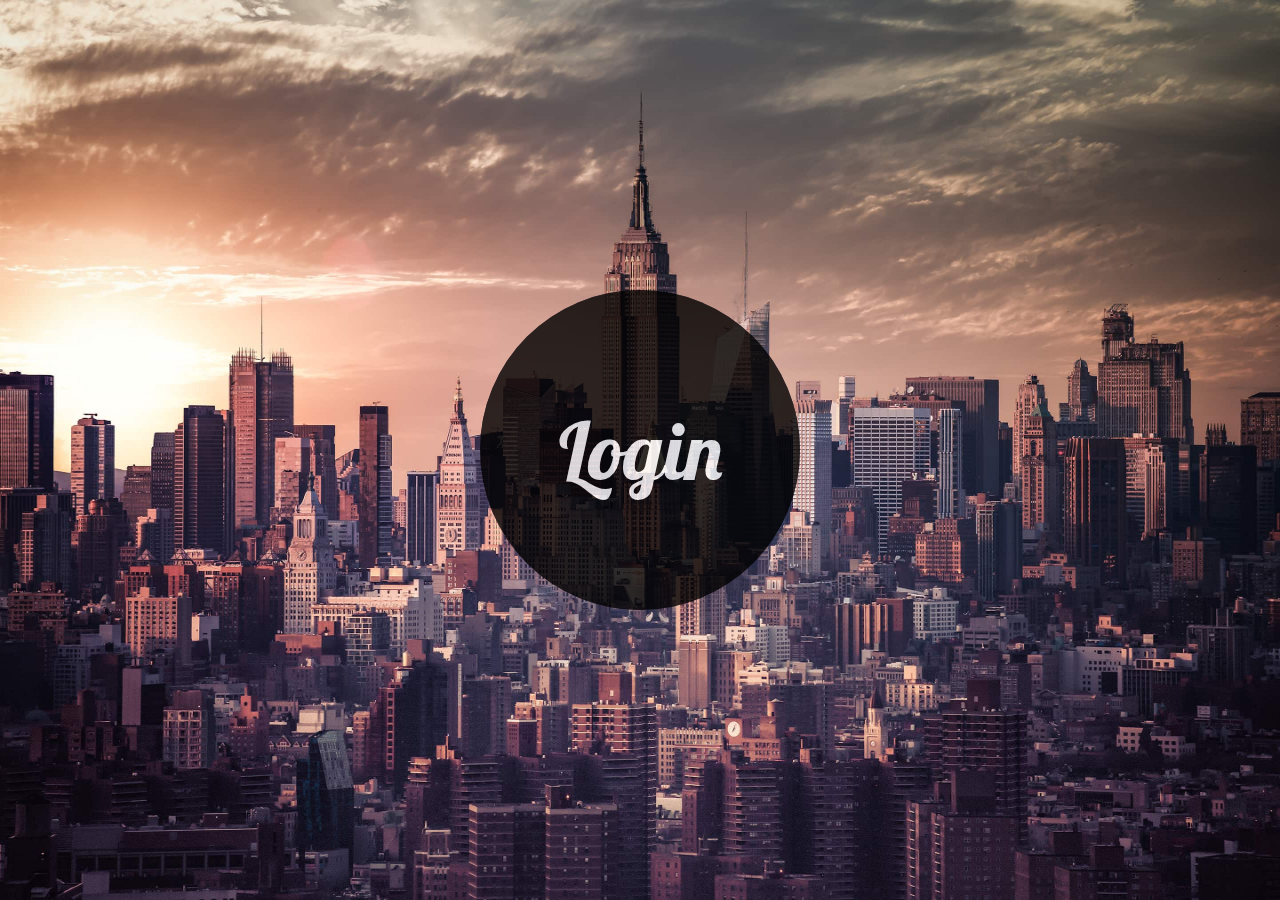
<file: narm_final/index.html>
<!DOCTYPE html>
<html >
<head>
  <meta charset="UTF-8">
  <title>Real Estate Manegment System | سیستم مدیریت املاک</title>
 


 <link rel="stylesheet" href="css/normalize.min.css">
 <link rel="stylesheet" href="css/style.css">

  
</head>

<body>
  <div class="login">
  <header class="header">
    <span class="text">Login</span>
    <span class="loader"></span>
  </header>
  
  <form class="form">  
    <input class="input" type="text", placeholder="Username">
    <input class="input" type="password" placeholder="Password">
    <button class="btn" type="submit"></button>

  </form>
</div>
<!-- <button class ="resetbtn" >Admin</button> -->

  <script src='http://cdnjs.cloudflare.com/ajax/libs/jquery/2.1.3/jquery.min.js'></script>
   <script src="js/index.js"></script>

</body>
</html>
</file>
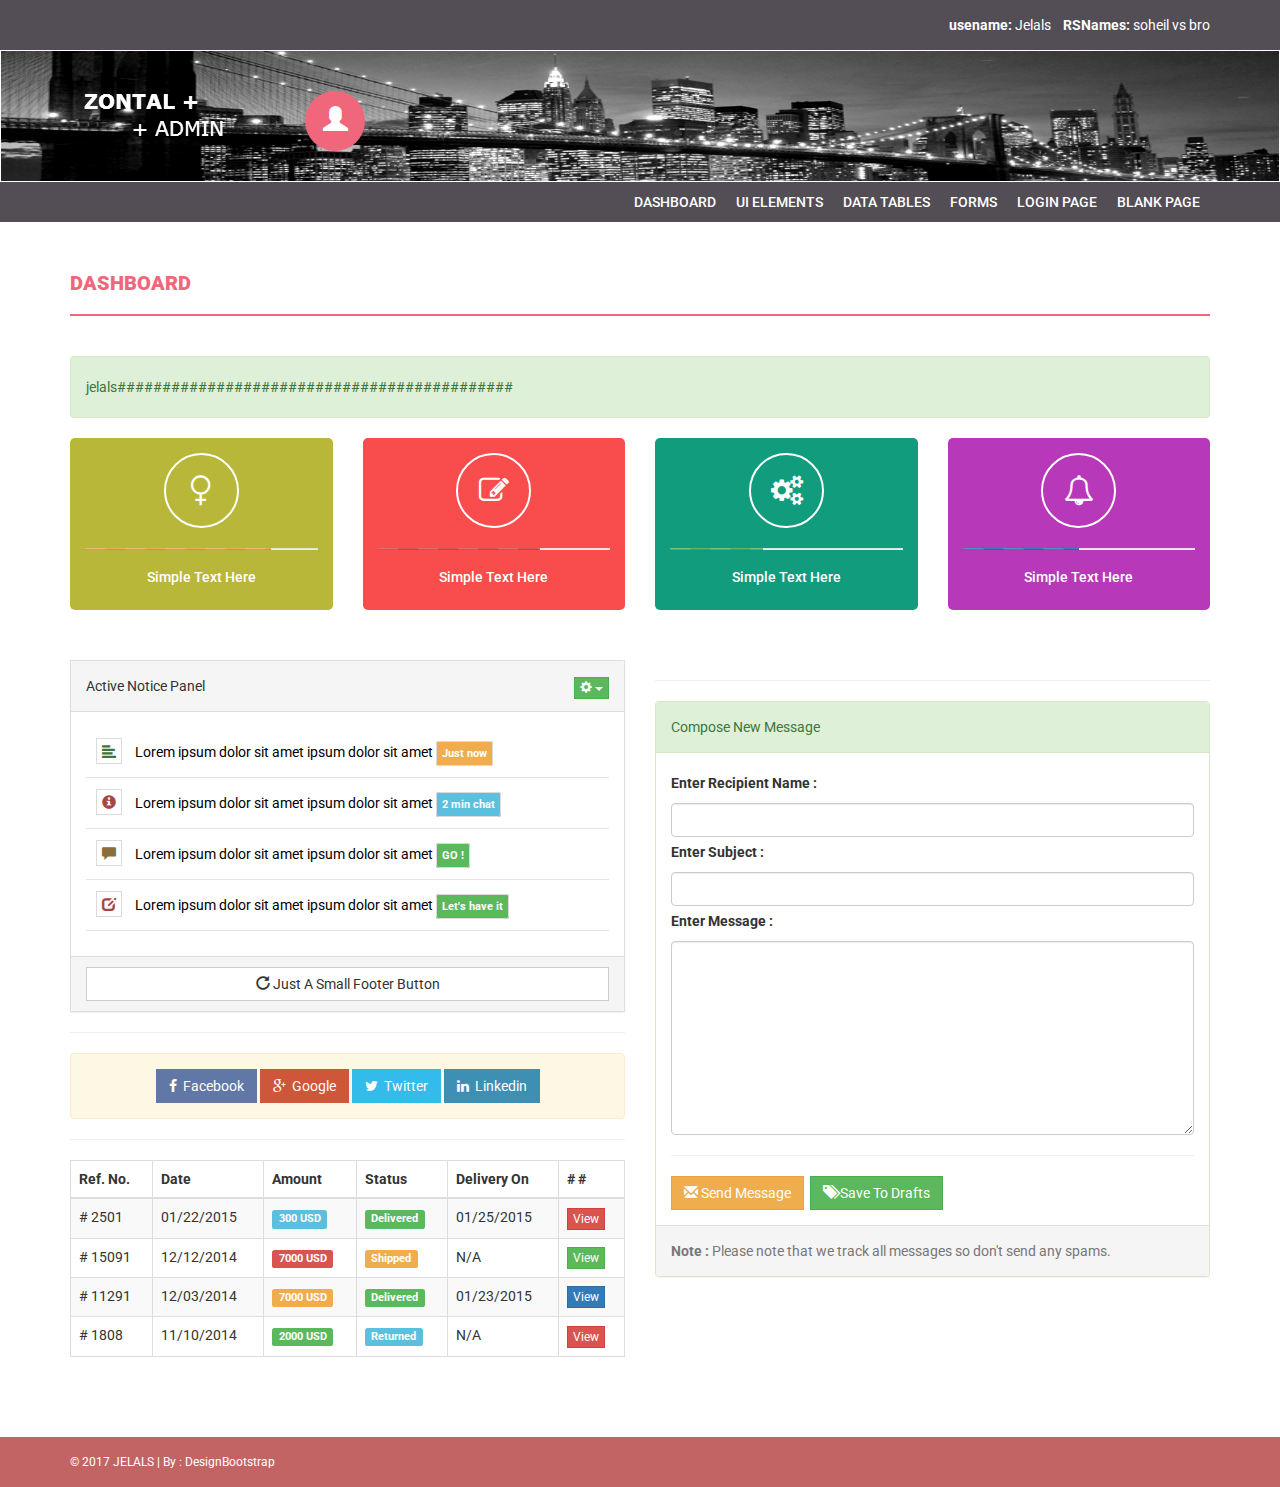
<file: narm_final/admin/index.html>
﻿<!DOCTYPE html>
<html xmlns="http://www.w3.org/1999/xhtml">
<head>
    <meta charset="utf-8" />
    <meta name="viewport" content="width=device-width, initial-scale=1, maximum-scale=1" />
    <meta name="description" content="" />
    <meta name="author" content="" />
    <!--[if IE]>
        <meta http-equiv="X-UA-Compatible" content="IE=edge,chrome=1">
        <![endif]-->
    <title>admin manegment panel</title>
    <!-- BOOTSTRAP CORE STYLE  -->
    <link href="assets/css/bootstrap.css" rel="stylesheet" />
    <!-- FONT AWESOME ICONS  -->
    <link href="assets/css/font-awesome.css" rel="stylesheet" />
    <!-- CUSTOM STYLE  -->
    <link href="assets/css/style.css" rel="stylesheet" />
     <!-- HTML5 Shiv and Respond.js for IE8 support of HTML5 elements and media queries -->
    <!-- WARNING: Respond.js doesn't work if you view the page via file:// -->
    <!--[if lt IE 9]>
        <script src="https://oss.maxcdn.com/libs/html5shiv/3.7.0/html5shiv.js"></script>
        <script src="https://oss.maxcdn.com/libs/respond.js/1.4.2/respond.min.js"></script>
    <![endif]-->
</head>
<body>
    <header>
        <div class="container">
            <div class="row">
                <div class="col-md-12">
                    <strong>usename: </strong>Jelals
                    &nbsp;&nbsp;     
                    <strong>RSNames: </strong>soheil vs bro 
                </div>

            </div>
        </div>
    </header>
    <!-- HEADER END-->
    
    <div class="navbar_mine">
    <div class="navbar navbar-inverse set-radius-zero">
        <div class="container">
            <div class="navbar-header">
                <button type="button" class="navbar-toggle" data-toggle="collapse" data-target=".navbar-collapse">
                    <span class="icon-bar"></span>
                    <span class="icon-bar"></span>
                    <span class="icon-bar"></span>
                </button>
                <a class="navbar-brand" href="index.html">

                    <img src="assets/img/logo.png" />
                </a>

            </div>

            <div class="left-div">
                <div class="user-settings-wrapper">
                    <ul class="nav">

                        <li class="dropdown">
                            <a class="dropdown-toggle" data-toggle="dropdown" href="#" aria-expanded="false">
                                <span class="glyphicon glyphicon-user" style="font-size: 25px;"></span>
                            </a>
                            <div class="dropdown-menu dropdown-settings">
                                <div class="media">
                                    <a class="media-left" href="#">
                                        <img src="assets/img/64-64.jpg" alt="" class="img-rounded" />
                                    </a>
                                    <div class="media-body">
                                        <h4 class="media-heading">Jhon Deo Alex </h4>
                                        <h5>Developer & Designer</h5>

                                    </div>
                                </div>
                                <hr />
                                <h5><strong>Personal Bio : </strong></h5>
                                Anim pariatur cliche reprehen derit.
                                <hr />
                                <a href="#" class="btn btn-info btn-sm">Full Profile</a>&nbsp; <a href="login.html" class="btn btn-danger btn-sm">Logout</a>

                            </div>
                        </li>


                    </ul>
                </div>
            </div>
        </div>
    </div>
    <!-- LOGO HEADER END-->
    </div>
    <section class="menu-section">
        <div class="container">
            <div class="row">
                <div class="col-md-12">
                    <div class="navbar-collapse collapse ">
                        <ul id="menu-top" class="nav navbar-nav navbar-right">
                            <li><a class="menu-top-active" href="index.html">Dashboard</a></li>
                            <li><a href="ui.html">UI Elements</a></li>
                            <li><a href="table.html">Data Tables</a></li>
                            <li><a href="forms.html">Forms</a></li>
                             <li><a href="login.html">Login Page</a></li>
                            <li><a href="blank.html">Blank Page</a></li>

                        </ul>
                    </div>
                </div>

            </div>
        </div>
    </section>
    <!-- MENU SECTION END-->
    <div class="content-wrapper">
        <div class="container">
            <div class="row">
                <div class="col-md-12">
                    <h4 class="page-head-line">Dashboard</h4>

                </div>

            </div>
            <div class="row">
                <div class="col-md-12">
                    <div class="alert alert-success">
                      jelals############################################
                    </div>
                </div>

            </div>
            <div class="row">
                 <div class="col-md-3 col-sm-3 col-xs-6">
                    <div class="dashboard-div-wrapper bk-clr-one">
                        <i  class="fa fa-venus dashboard-div-icon" ></i>
                        <div class="progress progress-striped active">
  <div class="progress-bar progress-bar-warning" role="progressbar" aria-valuenow="80" aria-valuemin="0" aria-valuemax="100" style="width: 80%">
  </div>
                           
</div>
                         <h5>Simple Text Here </h5>
                    </div>
                </div>
                 <div class="col-md-3 col-sm-3 col-xs-6">
                    <div class="dashboard-div-wrapper bk-clr-two">
                        <i  class="fa fa-edit dashboard-div-icon" ></i>
                        <div class="progress progress-striped active">
  <div class="progress-bar progress-bar-danger" role="progressbar" aria-valuenow="70" aria-valuemin="0" aria-valuemax="100" style="width: 70%">
  </div>
                           
</div>
                         <h5>Simple Text Here </h5>
                    </div>
                </div>
                 <div class="col-md-3 col-sm-3 col-xs-6">
                    <div class="dashboard-div-wrapper bk-clr-three">
                        <i  class="fa fa-cogs dashboard-div-icon" ></i>
                        
                        <div class="progress progress-striped active">
  <div class="progress-bar progress-bar-success" role="progressbar" aria-valuenow="40" aria-valuemin="0" aria-valuemax="100" style="width: 40%">
  </div>
                           
</div>
                        
                         <h5>Simple Text Here </h5>
                    </div>
                </div>
                <div class="col-md-3 col-sm-3 col-xs-6">
                    <div class="dashboard-div-wrapper bk-clr-four">
                        <i  class="fa fa-bell-o dashboard-div-icon" ></i>
                        <div class="progress progress-striped active">
  <div class="progress-bar progress-bar-primary" role="progressbar" aria-valuenow="50" aria-valuemin="0" aria-valuemax="100" style="width: 50%">
  </div>
                           
</div>
                         <h5>Simple Text Here </h5>
                    </div>
                </div>

            </div>
           
            <div class="row">
                <div class="col-md-6">
                      <div class="notice-board">
                        <div class="panel panel-default">
                            <div class="panel-heading">
                           Active  Notice Panel 
                                <div class="pull-right" >
                                    <div class="dropdown">
  <button class="btn btn-success dropdown-toggle btn-xs" type="button" id="dropdownMenu1" data-toggle="dropdown" aria-expanded="true">
    <span class="glyphicon glyphicon-cog"></span>
    <span class="caret"></span>
  </button>
  <ul class="dropdown-menu" role="menu" aria-labelledby="dropdownMenu1">
    <li role="presentation"><a role="menuitem" tabindex="-1" href="#">Refresh</a></li>
    <li role="presentation"><a role="menuitem" tabindex="-1" href="#">Logout</a></li>
  </ul>
</div>
                                </div>
                            </div>
                            <div class="panel-body">
                               
                                <ul >
                                   
                                     <li>
                                            <a href="#">
                                     <span class="glyphicon glyphicon-align-left text-success" ></span> 
                                                  Lorem ipsum dolor sit amet ipsum dolor sit amet
                                                 <span class="label label-warning" > Just now </span>
                                            </a>
                                    </li>
                                     <li>
                                          <a href="#">
                                     <span class="glyphicon glyphicon-info-sign text-danger" ></span>  
                                          Lorem ipsum dolor sit amet ipsum dolor sit amet
                                          <span class="label label-info" > 2 min chat</span>
                                            </a>
                                    </li>
                                     <li>
                                          <a href="#">
                                     <span class="glyphicon glyphicon-comment  text-warning" ></span>  
                                          Lorem ipsum dolor sit amet ipsum dolor sit amet
                                          <span class="label label-success" >GO ! </span>
                                            </a>
                                    </li>
                                    <li>
                                          <a href="#">
                                     <span class="glyphicon glyphicon-edit  text-danger" ></span>  
                                          Lorem ipsum dolor sit amet ipsum dolor sit amet
                                          <span class="label label-success" >Let's have it </span>
                                            </a>
                                    </li>
                                   </a>
                                    </li>
                                </ul>
                            </div>
                            <div class="panel-footer">
                                <a href="#" class="btn btn-default btn-block"> <i class="glyphicon glyphicon-repeat"></i> Just A Small Footer Button</a>
                            </div>
                        </div>
                    </div>
                    <hr />
                    <div class="text-center alert alert-warning">
                        <a href="#" class="btn btn-social btn-facebook">
                            <i class="fa fa-facebook"></i>&nbsp; Facebook</a>
                        <a href="#" class="btn btn-social btn-google">
                            <i class="fa fa-google-plus"></i>&nbsp; Google</a>
                        <a href="#" class="btn btn-social btn-twitter">
                            <i class="fa fa-twitter"></i>&nbsp; Twitter </a>
                        <a href="#" class="btn btn-social btn-linkedin">
                            <i class="fa fa-linkedin"></i>&nbsp; Linkedin </a>
                    </div>
                     
                    <hr />
                     <div class="table-responsive">
                                <table class="table table-striped table-bordered table-hover">
                                    <thead>
                                        <tr>
                                            <th>Ref. No.</th>
                                            <th>Date</th>
                                            <th>Amount</th>
                                            <th>Status</th>
                                            <th>Delivery On </th>
                                            <th># #</th>
                                        </tr>
                                    </thead>
                                    <tbody>
                                       
                                        <tr>
                                            <td># 2501</td>
                                            <td>01/22/2015 </td>
                                            <td>
                                                <label class="label label-info">300 USD </label>
                                            </td>
                                            <td>
                                                <label class="label label-success">Delivered</label></td>
                                            <td>01/25/2015</td>
                                             <td> <a href="#"  class="btn btn-xs btn-danger"  >View</a> </td>
                                        </tr>
                                        <tr>
                                            <td># 15091</td>
                                            <td>12/12/2014 </td>
                                            <td>
                                                <label class="label label-danger">7000 USD </label>
                                            </td>
                                            <td>
                                                <label class="label label-warning">Shipped</label></td>
                                            <td>N/A</td>
                                             <td> <a href="#"  class="btn btn-xs btn-success"  >View</a> </td>
                                        </tr>
                                        <tr>
                                            <td># 11291</td>
                                            <td>12/03/2014 </td>
                                            <td>
                                                <label class="label label-warning">7000 USD </label>
                                            </td>
                                            <td>
                                                <label class="label label-success">Delivered</label></td>
                                            <td>01/23/2015</td>
                                             <td> <a href="#"  class="btn btn-xs btn-primary"  >View</a> </td>
                                        </tr>
                                        <tr>
                                            <td># 1808</td>
                                            <td>11/10/2014 </td>
                                            <td>
                                                <label class="label label-success">2000 USD </label>
                                            </td>
                                            <td>
                                                <label class="label label-info">Returned</label></td>
                                            <td>N/A</td>
                                             <td> <a href="#"  class="btn btn-xs btn-danger"  >View</a> </td>
                                        </tr>
                                    </tbody>
                                </table>
                            </div>
                </div>
                <div class="col-md-6">
                   
                    <hr />
                     <div class="Compose-Message">               
                <div class="panel panel-success">
                    <div class="panel-heading">
                        Compose New Message 
                    </div>
                    <div class="panel-body">
                        
                        <label>Enter Recipient Name : </label>
                        <input type="text" class="form-control" />
                        <label>Enter Subject :  </label>
                        <input type="text" class="form-control" />
                        <label>Enter Message : </label>
                        <textarea rows="9" class="form-control"></textarea>
                        <hr />
                        <a href="#" class="btn btn-warning"><span class="glyphicon glyphicon-envelope"></span> Send Message </a>&nbsp;
                      <a href="#" class="btn btn-success"><span class="glyphicon glyphicon-tags"></span>  Save To Drafts </a>
                    </div>
                    <div class="panel-footer text-muted">
                        <strong>Note : </strong>Please note that we track all messages so don't send any spams.
                    </div>
                </div>
                     </div>
                </div>
            </div>
        </div>
    </div>
    <!-- CONTENT-WRAPPER SECTION END-->
    <footer>
        <div class="container">
            <div class="row">
                <div class="col-md-12">
                    &copy; 2017 JELALS | By : <a href="http://www.designbootstrap.com/" target="_blank">DesignBootstrap</a>
                </div>

            </div>
        </div>
    </footer>
    <!-- FOOTER SECTION END-->
    <!-- JAVASCRIPT AT THE BOTTOM TO REDUCE THE LOADING TIME  -->
    <!-- CORE JQUERY SCRIPTS -->
    <script src="assets/js/jquery-1.11.1.js"></script>
    <!-- BOOTSTRAP SCRIPTS  -->
    <script src="assets/js/bootstrap.js"></script>
</body>
</html>
</file>
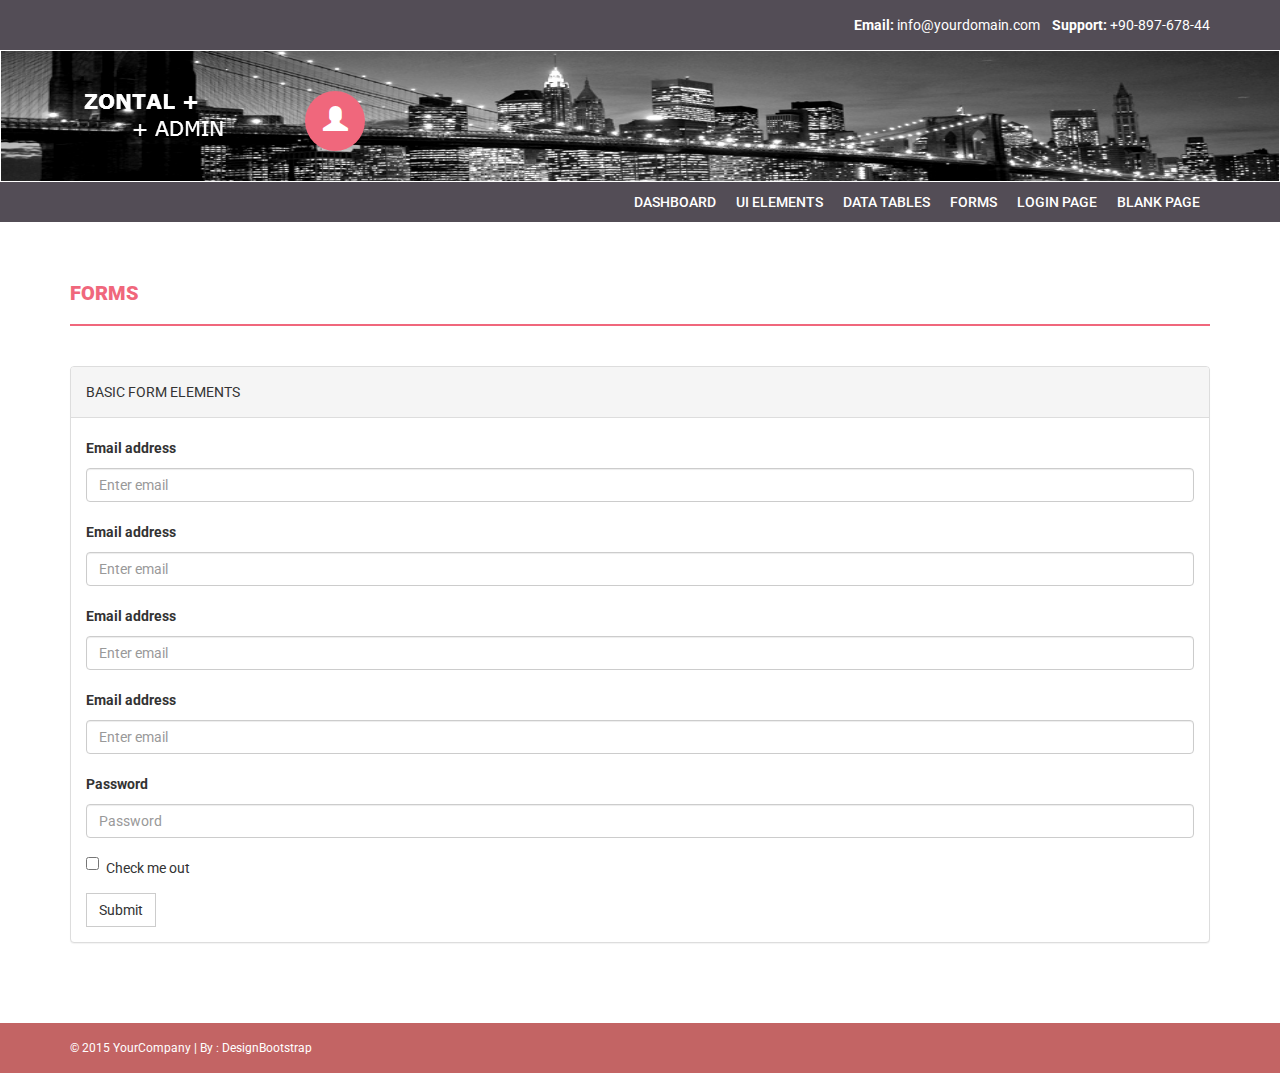
<file: narm_final/admin/add house for rent.html>
﻿<!DOCTYPE html>
<html xmlns="http://www.w3.org/1999/xhtml">
<head>
    <meta charset="utf-8" />
    <meta name="viewport" content="width=device-width, initial-scale=1, maximum-scale=1" />
    <meta name="description" content="" />
    <meta name="author" content="" />
    <!--[if IE]>
        <meta http-equiv="X-UA-Compatible" content="IE=edge,chrome=1">
        <![endif]-->
    <title>Free Responsive Admin Theme - ZONTAL</title>
    <!-- BOOTSTRAP CORE STYLE  -->
    <link href="assets/css/bootstrap.css" rel="stylesheet" />
    <!-- FONT AWESOME ICONS  -->
    <link href="assets/css/font-awesome.css" rel="stylesheet" />
    <!-- CUSTOM STYLE  -->
    <link href="assets/css/style.css" rel="stylesheet" />
     <!-- HTML5 Shiv and Respond.js for IE8 support of HTML5 elements and media queries -->
    <!-- WARNING: Respond.js doesn't work if you view the page via file:// -->
    <!--[if lt IE 9]>
        <script src="https://oss.maxcdn.com/libs/html5shiv/3.7.0/html5shiv.js"></script>
        <script src="https://oss.maxcdn.com/libs/respond.js/1.4.2/respond.min.js"></script>
    <![endif]-->
</head>
<body>
    <header>
        <div class="container">
            <div class="row">
                <div class="col-md-12">
                    <strong>Email: </strong>info@yourdomain.com
                    &nbsp;&nbsp;
                    <strong>Support: </strong>+90-897-678-44
                </div>

            </div>
        </div>
    </header>
    <!-- HEADER END-->
    <div class="navbar navbar-inverse set-radius-zero">
        <div class="container">
            <div class="navbar-header">
                <button type="button" class="navbar-toggle" data-toggle="collapse" data-target=".navbar-collapse">
                    <span class="icon-bar"></span>
                    <span class="icon-bar"></span>
                    <span class="icon-bar"></span>
                </button>
                <a class="navbar-brand" href="index.html">

                    <img src="assets/img/logo.png" />
                </a>

            </div>

            <div class="left-div">
                <div class="user-settings-wrapper">
                    <ul class="nav">

                        <li class="dropdown">
                            <a class="dropdown-toggle" data-toggle="dropdown" href="#" aria-expanded="false">
                                <span class="glyphicon glyphicon-user" style="font-size: 25px;"></span>
                            </a>
                            <div class="dropdown-menu dropdown-settings">
                                <div class="media">
                                    <a class="media-left" href="#">
                                        <img src="assets/img/64-64.jpg" alt="" class="img-rounded" />
                                    </a>
                                    <div class="media-body">
                                        <h4 class="media-heading">Jhon Deo Alex </h4>
                                        <h5>Developer & Designer</h5>

                                    </div>
                                </div>
                                <hr />
                                <h5><strong>Personal Bio : </strong></h5>
                                Anim pariatur cliche reprehen derit.
                                <hr />
                                <a href="#" class="btn btn-info btn-sm">Full Profile</a>&nbsp; <a href="login.html" class="btn btn-danger btn-sm">Logout</a>

                            </div>
                        </li>


                    </ul>
                </div>
            </div>
        </div>
    </div>
    <!-- LOGO HEADER END-->
    <section class="menu-section">
        <div class="container">
            <div class="row">
                <div class="col-md-12">
                    <div class="navbar-collapse collapse ">
                        <ul id="menu-top" class="nav navbar-nav navbar-right">
                            <li><a href="index.html">Dashboard</a></li>
                            <li><a href="ui.html">UI Elements</a></li>
                            <li><a href="table.html">Data Tables</a></li>
                            <li><a class="menu-top-active"  href="forms.html">Forms</a></li>
                             <li><a href="login.html">Login Page</a></li>
                            <li><a href="blank.html">Blank Page</a></li>

                        </ul>
                    </div>
                </div>

            </div>
        </div>
    </section>
    <!-- MENU SECTION END-->
    <div class="content-wrapper">
        <div class="container">
              <div class="row">
                    <div class="col-md-12">
                        <h1 class="page-head-line">Forms </h1>
                    </div>
                </div>
                <div class="row">
                    <div class="col-md-12">
                        <div class="panel panel-default">
                        <div class="panel-heading">
                           BASIC  FORM ELEMENTS
                        </div>
                        <div class="panel-body">
                       <form>
  <div class="form-group">
    <label for="exampleInputEmail1">Email address</label>
    <input type="email" class="form-control" id="exampleInputEmail1" placeholder="Enter email" />
  </div><div class="form-group">
    <label for="exampleInputEmail1">Email address</label>
    <input type="email" class="form-control" id="exampleInputEmail1" placeholder="Enter email" />
  </div><div class="form-group">
    <label for="exampleInputEmail1">Email address</label>
    <input type="email" class="form-control" id="exampleInputEmail1" placeholder="Enter email" />
  </div><div class="form-group">
    <label for="exampleInputEmail1">Email address</label>
    <input type="email" class="form-control" id="exampleInputEmail1" placeholder="Enter email" />
  </div>
  <div class="form-group">
    <label for="exampleInputPassword1">Password</label>
    <input type="password" class="form-control" id="exampleInputPassword1" placeholder="Password" />
  </div>
  
  <div class="checkbox">
    <label>
      <input type="checkbox" /> Check me out
    </label>
  </div>
  <button type="submit" class="btn btn-default">Submit</button>
                           
      




</form>
                            </div>
                            </div>
                    </div>
                    
                </div>
        </div>
    </div>
    <!-- CONTENT-WRAPPER SECTION END-->
    <footer>
        <div class="container">
            <div class="row">
                <div class="col-md-12">
                    &copy; 2015 YourCompany | By : <a href="http://www.designbootstrap.com/" target="_blank">DesignBootstrap</a>
                </div>

            </div>
        </div>
    </footer>
    <!-- FOOTER SECTION END-->
    <!-- JAVASCRIPT AT THE BOTTOM TO REDUCE THE LOADING TIME  -->
    <!-- CORE JQUERY SCRIPTS -->
    <script src="assets/js/jquery-1.11.1.js"></script>
    <!-- BOOTSTRAP SCRIPTS  -->
    <script src="assets/js/bootstrap.js"></script>
</body>
</html>
</file>
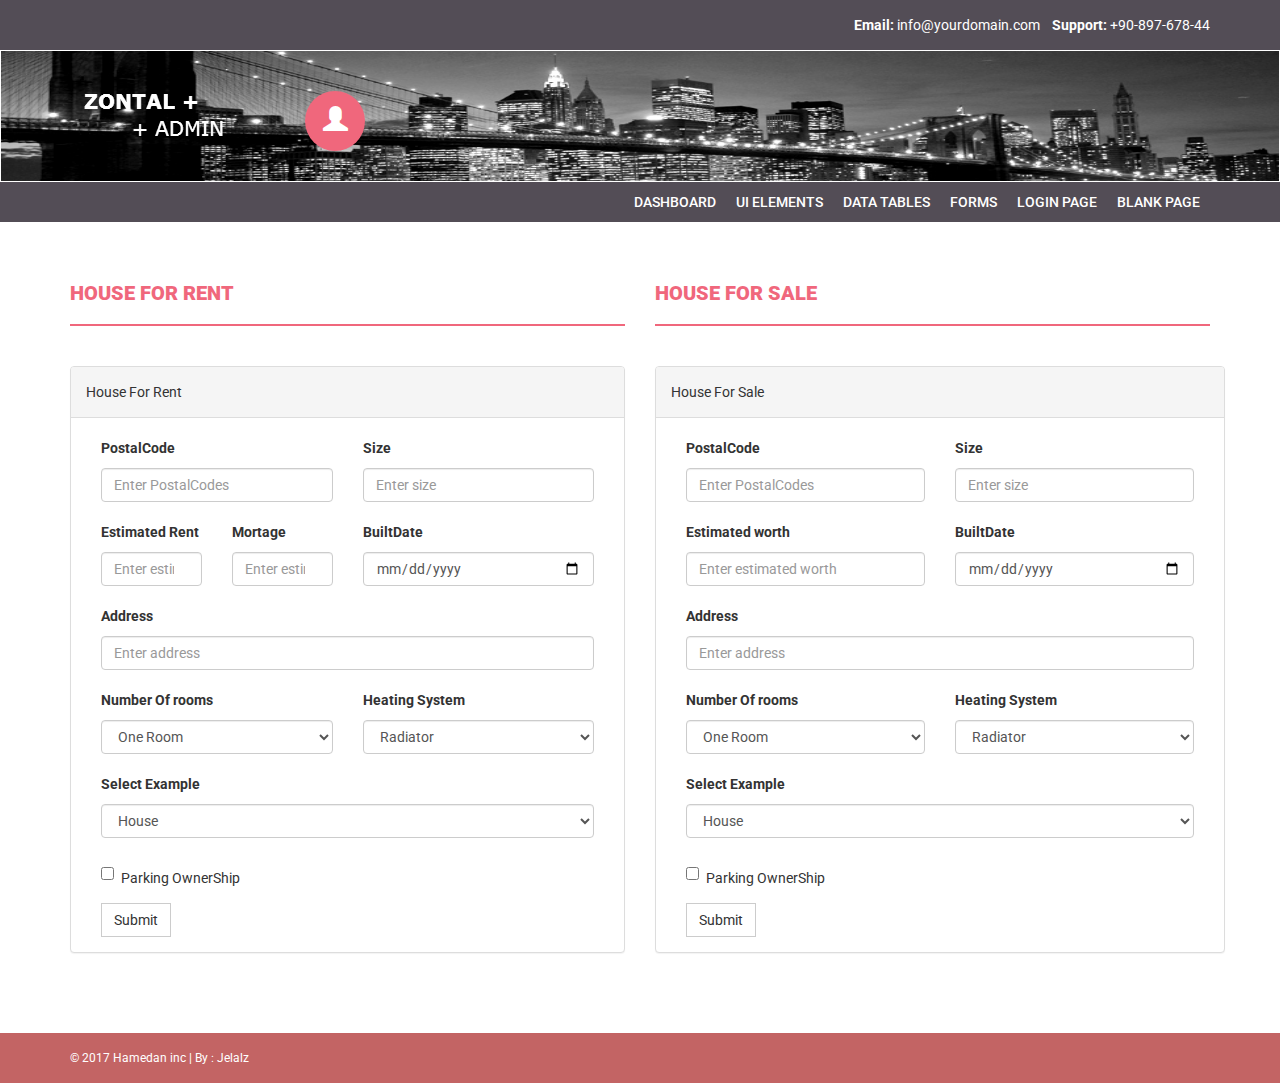
<file: narm_final/admin/Add house for sale.html>
﻿<!DOCTYPE html>
<html xmlns="http://www.w3.org/1999/xhtml">
<head>
    <meta charset="utf-8" />
    <meta name="viewport" content="width=device-width, initial-scale=1, maximum-scale=1" />
    <meta name="description" content="" />
    <meta name="author" content="" />
    <!--[if IE]>
        <meta http-equiv="X-UA-Compatible" content="IE=edge,chrome=1">
        <![endif]-->
    <title>Free Responsive Admin Theme - ZONTAL</title>
    <!-- BOOTSTRAP CORE STYLE  -->
    <link href="assets/css/bootstrap.css" rel="stylesheet" />
    <!-- FONT AWESOME ICONS  -->
    <link href="assets/css/font-awesome.css" rel="stylesheet" />
    <!-- CUSTOM STYLE  -->
    <link href="assets/css/style.css" rel="stylesheet" />
     <!-- HTML5 Shiv and Respond.js for IE8 support of HTML5 elements and media queries -->
    <!-- WARNING: Respond.js doesn't work if you view the page via file:// -->
    <!--[if lt IE 9]>
        <script src="https://oss.maxcdn.com/libs/html5shiv/3.7.0/html5shiv.js"></script>
        <script src="https://oss.maxcdn.com/libs/respond.js/1.4.2/respond.min.js"></script>
    <![endif]-->
</head>
<body>
    <header>
        <div class="container">
            <div class="row">
                <div class="col-md-12">
                    <strong>Email: </strong>info@yourdomain.com
                    &nbsp;&nbsp;
                    <strong>Support: </strong>+90-897-678-44
                </div>

            </div>
        </div>
    </header>
    <!-- HEADER END-->
    <div class="navbar navbar-inverse set-radius-zero">
        <div class="container">
            <div class="navbar-header">
                <button type="button" class="navbar-toggle" data-toggle="collapse" data-target=".navbar-collapse">
                    <span class="icon-bar"></span>
                    <span class="icon-bar"></span>
                    <span class="icon-bar"></span>
                </button>
                <a class="navbar-brand" href="index.html">

                    <img src="assets/img/logo.png" />
                </a>

            </div>

            <div class="left-div">
                <div class="user-settings-wrapper">
                    <ul class="nav">

                        <li class="dropdown">
                            <a class="dropdown-toggle" data-toggle="dropdown" href="#" aria-expanded="false">
                                <span class="glyphicon glyphicon-user" style="font-size: 25px;"></span>
                            </a>
                            <div class="dropdown-menu dropdown-settings">
                                <div class="media">
                                    <a class="media-left" href="#">
                                        <img src="assets/img/64-64.jpg" alt="" class="img-rounded" />
                                    </a>
                                    <div class="media-body">
                                        <h4 class="media-heading">Jhon Deo Alex </h4>
                                        <h5>Developer & Designer</h5>

                                    </div>
                                </div>
                                <hr />
                                <h5><strong>Personal Bio : </strong></h5>
                                Anim pariatur cliche reprehen derit.
                                <hr />
                                <a href="#" class="btn btn-info btn-sm">Full Profile</a>&nbsp; <a href="login.html" class="btn btn-danger btn-sm">Logout</a>

                            </div>
                        </li>


                    </ul>
                </div>
            </div>
        </div>
    </div>
    <!-- LOGO HEADER END-->
    <section class="menu-section">
        <div class="container">
            <div class="row">
                <div class="col-md-12">
                    <div class="navbar-collapse collapse ">
                        <ul id="menu-top" class="nav navbar-nav navbar-right">
                            <li><a href="index.html">Dashboard</a></li>
                            <li><a href="ui.html">UI Elements</a></li>
                            <li><a href="table.html">Data Tables</a></li>
                            <li><a class="menu-top-active"  href="forms.html">Forms</a></li>
                             <li><a href="login.html">Login Page</a></li>
                            <li><a href="blank.html">Blank Page</a></li>

                        </ul>
                    </div>
                </div>

            </div>
        </div>
    </section>
    <!-- MENU SECTION END-->
	
	
	<!--                  Forms  				 -->
    <div class="content-wrapper">
        <div class="container">
              <div class="row">
                    <div class="col-md-6">
                        <h1 class="page-head-line">House For Rent</h1>
                    </div>
					<div class="col-md-6">
                        <h1 class="page-head-line">House For Sale</h1>
                    </div>
                </div>
                <div class="row">
                    <div class="col-md-6 ">
                        <div class="panel panel-default">
                        <div class="panel-heading">
                           House For Rent
                        </div>
                        <div class="panel-body">
                       <form>
  <div class="form-group col-md-6">
    <label for="PostalCode">PostalCode</label>
    <input type="number" class="form-control" id="PostalCode" placeholder="Enter PostalCodes" />
  </div>
  <div class="form-group col-md-6">
    <label for="Size">Size</label>
    <input type="number" class="form-control" id="size" placeholder="Enter size" />
  </div>
  <div class="form-group col-md-3">
    <label for="EstimatedWorth">Estimated Rent</label>
    <input type="number" class="form-control" id="EstimatedWorth" placeholder="Enter estimated worth" />
  </div>
<!-- ter -->
  <div class="form-group col-md-3">
    <label for="EstimatedWorth">Mortage</label>
    <input type="number" class="form-control" id="EstimatedWorth" placeholder="Enter estimated worth" />
  </div>
  <!-- -->
  
  <div class="form-group col-md-6">
   <label for="BuiltDate">BuiltDate</label>
    <input type="date" class="form-control" id="DateBuilt" placeholder="Enter date" />
  </div>
  <div class="form-group col-md-12">
    <label for="address">Address</label>
    <input type="string"  class="form-control" id="address" placeholder="Enter address" />
  </div>
  
  <div class="form-group col-md-6" >  
                                            
						<label>Number Of rooms</label>
                                            <select class="form-control col-md-6">
                                                <option>One Room</option>
                                                <option>Two Rooms</option>
                                                <option>Three Rooms</option>
                                                <option>Four Rooms</option>
                                            </select>
                                        </div>
  
  <div class="form-group col-md-6" >  
                                            
						<label>Heating System</label>
                                            <select  class="form-control col-md-6">
                                                <option>Radiator</option>
                                                <option>Gas Based heater</option>
                                                <option>Electricity</option>
                                            </select>
                                        </div>
   
  
                            <div class="form-group col-md-12">
                                            <label>Select Example</label>
                                            <select class="form-control col-md-12">
                                                <option>House</option>
                                                <option>Appartment</option>
                                            </select>
                                        </div>
  
  
  <div class="checkbox col-md-12">
    <label>
      <input type="checkbox" /> Parking OwnerShip
    </label>
  </div>
  
 
  
  <div class="col-md-12">
  <button type="submit" class="btn btn-default">Submit</button>
  </div>   
    




</form>

        </div>
		
    </div>
	</div>
	<div class="row">
                    <div class="col-md-6 ">
                        <div class="panel panel-default">
                        <div class="panel-heading">
                           House For Sale
                        </div>
                        <div class="panel-body">
                       <form>
  <div class="form-group col-md-6">
    <label for="PostalCode">PostalCode</label>
    <input type="number" class="form-control" id="PostalCode" placeholder="Enter PostalCodes" />
  </div>
  <div class="form-group col-md-6">
    <label for="Size">Size</label>
    <input type="number" class="form-control" id="size" placeholder="Enter size" />
  </div>
  <div class="form-group col-md-6">
    <label for="EstimatedWorth">Estimated worth</label>
    <input type="number" class="form-control" id="EstimatedWorth" placeholder="Enter estimated worth" />
  </div>
  <div class="form-group col-md-6">
   <label for="BuiltDate">BuiltDate</label>
    <input type="date" class="form-control" id="DateBuilt" placeholder="Enter date" />
  </div>
  <div class="form-group col-md-12">
    <label for="address">Address</label>
    <input type="string"  class="form-control" id="address" placeholder="Enter address" />
  </div>
  
  <div class="form-group col-md-6" >  
                                            
						<label>Number Of rooms</label>
                                            <select class="form-control col-md-6">
                                                <option>One Room</option>
                                                <option>Two Rooms</option>
                                                <option>Three Rooms</option>
                                                <option>Four Rooms</option>
                                            </select>
                                        </div>
  
  <div class="form-group col-md-6" >  
                                            
						<label>Heating System</label>
                                            <select  class="form-control col-md-6">
                                                <option>Radiator</option>
                                                <option>Gas Based heater</option>
                                                <option>Electricity</option>
                                            </select>
                                        </div>
   
  
                            <div class="form-group col-md-12">
                                            <label>Select Example</label>
                                            <select class="form-control col-md-12">
                                                <option>House</option>
                                                <option>Appartment</option>
                                            </select>
                                        </div>
  
  
  <div class="checkbox col-md-12">
    <label>
      <input type="checkbox" /> Parking OwnerShip
    </label>
  </div>
  
 
  
  <div class="col-md-12">
  <button type="submit" class="btn btn-default">Submit</button>
  </div>   
    




</form>

        
    </div>
	</div>
	</div>
	</div>
	</div></div></div>
	
    <!--Sale part -->
    <!-- CONTENT-WRAPPER SECTION END-->
    <footer>
        <div class="container">
            <div class="row">
                <div class="col-md-12">
                    &copy; 2017 Hamedan inc | By : Jelalz
					</div>

            </div>
        </div>
    </footer>
    <!-- FOOTER SECTION END-->
    <!-- JAVASCRIPT AT THE BOTTOM TO REDUCE THE LOADING TIME  -->
    <!-- CORE JQUERY SCRIPTS -->
    <script src="assets/js/jquery-1.11.1.js"></script>
    <!-- BOOTSTRAP SCRIPTS  -->
    <script src="assets/js/bootstrap.js"></script>
</body>
</html>
</file>
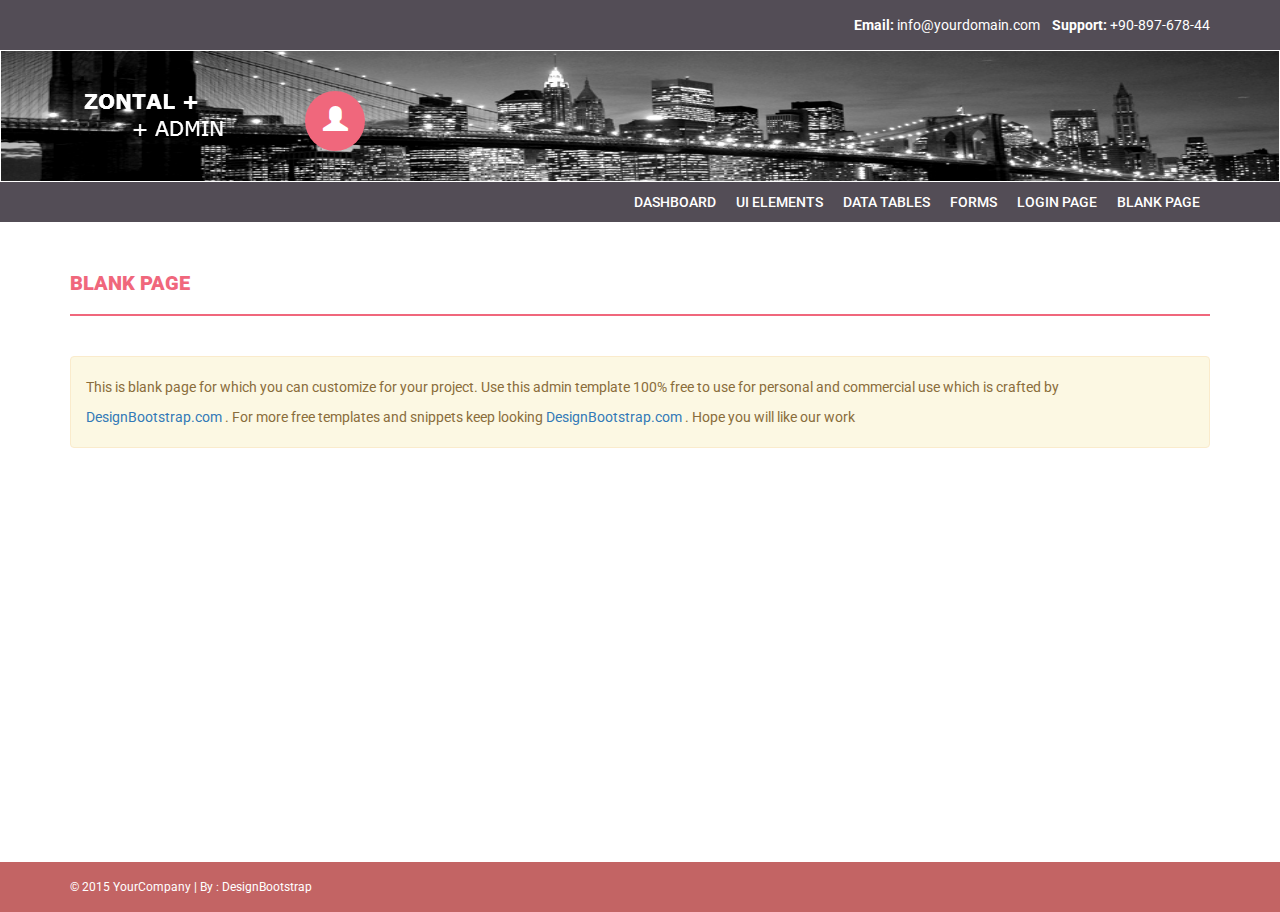
<file: narm_final/admin/blank.html>
﻿<!DOCTYPE html>
<html xmlns="http://www.w3.org/1999/xhtml">
<head>
    <meta charset="utf-8" />
    <meta name="viewport" content="width=device-width, initial-scale=1, maximum-scale=1" />
    <meta name="description" content="" />
    <meta name="author" content="" />
    <!--[if IE]>
        <meta http-equiv="X-UA-Compatible" content="IE=edge,chrome=1">
        <![endif]-->
    <title>Free Responsive Admin Theme - ZONTAL</title>
    <!-- BOOTSTRAP CORE STYLE  -->
    <link href="assets/css/bootstrap.css" rel="stylesheet" />
    <!-- FONT AWESOME ICONS  -->
    <link href="assets/css/font-awesome.css" rel="stylesheet" />
    <!-- CUSTOM STYLE  -->
    <link href="assets/css/style.css" rel="stylesheet" />
     <!-- HTML5 Shiv and Respond.js for IE8 support of HTML5 elements and media queries -->
    <!-- WARNING: Respond.js doesn't work if you view the page via file:// -->
    <!--[if lt IE 9]>
        <script src="https://oss.maxcdn.com/libs/html5shiv/3.7.0/html5shiv.js"></script>
        <script src="https://oss.maxcdn.com/libs/respond.js/1.4.2/respond.min.js"></script>
    <![endif]-->
</head>
<body>
    <header>
        <div class="container">
            <div class="row">
                <div class="col-md-12">
                    <strong>Email: </strong>info@yourdomain.com
                    &nbsp;&nbsp;
                    <strong>Support: </strong>+90-897-678-44
                </div>

            </div>
        </div>
    </header>
    <!-- HEADER END-->
    <div class="navbar navbar-inverse set-radius-zero">
        <div class="container">
            <div class="navbar-header">
                <button type="button" class="navbar-toggle" data-toggle="collapse" data-target=".navbar-collapse">
                    <span class="icon-bar"></span>
                    <span class="icon-bar"></span>
                    <span class="icon-bar"></span>
                </button>
                <a class="navbar-brand" href="index.html">

                    <img src="assets/img/logo.png" />
                </a>

            </div>

            <div class="left-div">
                <div class="user-settings-wrapper">
                    <ul class="nav">

                        <li class="dropdown">
                            <a class="dropdown-toggle" data-toggle="dropdown" href="#" aria-expanded="false">
                                <span class="glyphicon glyphicon-user" style="font-size: 25px;"></span>
                            </a>
                            <div class="dropdown-menu dropdown-settings">
                                <div class="media">
                                    <a class="media-left" href="#">
                                        <img src="assets/img/64-64.jpg" alt="" class="img-rounded" />
                                    </a>
                                    <div class="media-body">
                                        <h4 class="media-heading">Jhon Deo Alex </h4>
                                        <h5>Developer & Designer</h5>

                                    </div>
                                </div>
                                <hr />
                                <h5><strong>Personal Bio : </strong></h5>
                                Anim pariatur cliche reprehen derit.
                                <hr />
                                <a href="#" class="btn btn-info btn-sm">Full Profile</a>&nbsp; <a href="login.html" class="btn btn-danger btn-sm">Logout</a>

                            </div>
                        </li>


                    </ul>
                </div>
            </div>
        </div>
    </div>
    <!-- LOGO HEADER END-->
    <section class="menu-section">
        <div class="container">
            <div class="row">
                <div class="col-md-12">
                    <div class="navbar-collapse collapse ">
                        <ul id="menu-top" class="nav navbar-nav navbar-right">
                            <li><a  href="index.html">Dashboard</a></li>
                            <li><a href="ui.html">UI Elements</a></li>
                            <li><a href="table.html">Data Tables</a></li>
                            <li><a href="forms.html">Forms</a></li>
                             <li><a href="login.html">Login Page</a></li>
                            <li><a class="menu-top-active" href="blank.html">Blank Page</a></li>

                        </ul>
                    </div>
                </div>

            </div>
        </div>
    </section>
    <!-- MENU SECTION END-->
    <div class="content-wrapper">
        <div class="container">
            <div class="row">
                <div class="col-md-12">
                    <h4 class="page-head-line">Blank Page</h4>

                </div>

            </div>
            <div class="row">
                <div class="col-md-12">
                    <div class="alert alert-warning">
                        This is blank page for which you can customize for your project. 
                        Use this admin template 100% free to use for personal and commercial use which is crafted by 
                        <br />
                        <a href="http://www.designbootstrap.com/" target="_blank">DesignBootstrap.com</a> . For more free templates and snippets keep looking <a href="http://www.designbootstrap.com/" target="_blank">DesignBootstrap.com</a> . Hope you will like our work
                  
                    </div>
                </div>

            </div>
        </div>
    </div>
    <!-- CONTENT-WRAPPER SECTION END-->
    <footer>
        <div class="container">
            <div class="row">
                <div class="col-md-12">
                    &copy; 2015 YourCompany | By : <a href="http://www.designbootstrap.com/" target="_blank">DesignBootstrap</a>
                </div>

            </div>
        </div>
    </footer>
    <!-- FOOTER SECTION END-->
    <!-- JAVASCRIPT AT THE BOTTOM TO REDUCE THE LOADING TIME  -->
    <!-- CORE JQUERY SCRIPTS -->
    <script src="assets/js/jquery-1.11.1.js"></script>
    <!-- BOOTSTRAP SCRIPTS  -->
    <script src="assets/js/bootstrap.js"></script>
</body>
</html>
</file>
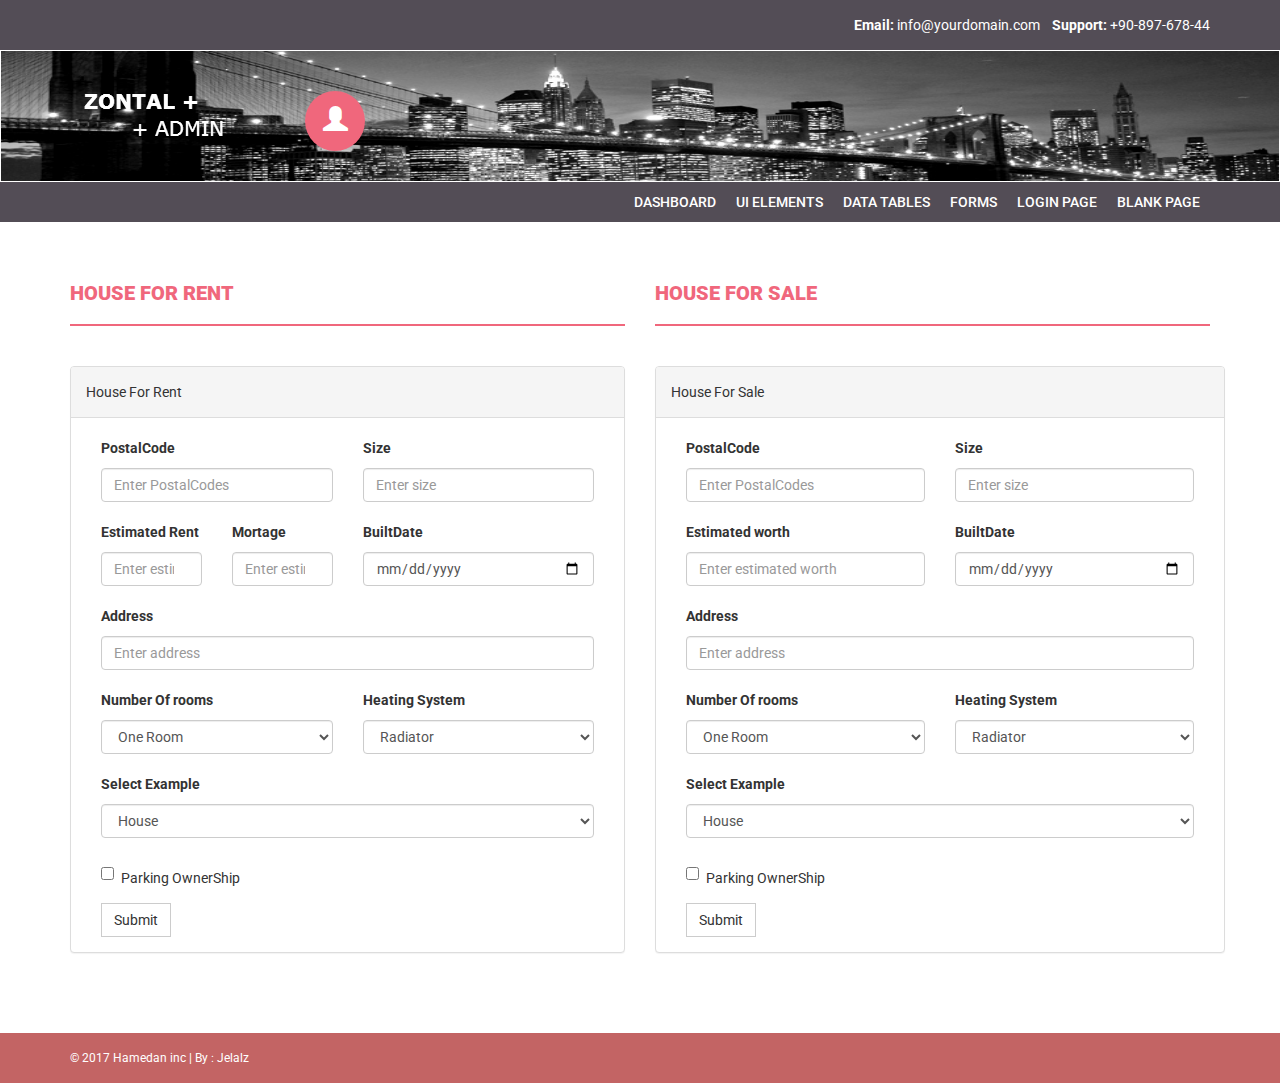
<file: narm_final/admin/Customerss.html>
<!DOCTYPE html>
<html xmlns="http://www.w3.org/1999/xhtml">
<head>
    <meta charset="utf-8" />
    <meta name="viewport" content="width=device-width, initial-scale=1, maximum-scale=1" />
    <meta name="description" content="" />
    <meta name="author" content="" />
    <!--[if IE]>
        <meta http-equiv="X-UA-Compatible" content="IE=edge,chrome=1">
        <![endif]-->
    <title>Free Responsive Admin Theme - ZONTAL</title>
    <!-- BOOTSTRAP CORE STYLE  -->
    <link href="assets/css/bootstrap.css" rel="stylesheet" />
    <!-- FONT AWESOME ICONS  -->
    <link href="assets/css/font-awesome.css" rel="stylesheet" />
    <!-- CUSTOM STYLE  -->
    <link href="assets/css/style.css" rel="stylesheet" />
     <!-- HTML5 Shiv and Respond.js for IE8 support of HTML5 elements and media queries -->
    <!-- WARNING: Respond.js doesn't work if you view the page via file:// -->
    <!--[if lt IE 9]>
        <script src="https://oss.maxcdn.com/libs/html5shiv/3.7.0/html5shiv.js"></script>
        <script src="https://oss.maxcdn.com/libs/respond.js/1.4.2/respond.min.js"></script>
    <![endif]-->
</head>
<body>
    <header>
        <div class="container">
            <div class="row">
                <div class="col-md-12">
                    <strong>Email: </strong>info@yourdomain.com
                    &nbsp;&nbsp;
                    <strong>Support: </strong>+90-897-678-44
                </div>

            </div>
        </div>
    </header>
    <!-- HEADER END-->
    <div class="navbar navbar-inverse set-radius-zero">
        <div class="container">
            <div class="navbar-header">
                <button type="button" class="navbar-toggle" data-toggle="collapse" data-target=".navbar-collapse">
                    <span class="icon-bar"></span>
                    <span class="icon-bar"></span>
                    <span class="icon-bar"></span>
                </button>
                <a class="navbar-brand" href="index.html">

                    <img src="assets/img/logo.png" />
                </a>

            </div>

            <div class="left-div">
                <div class="user-settings-wrapper">
                    <ul class="nav">

                        <li class="dropdown">
                            <a class="dropdown-toggle" data-toggle="dropdown" href="#" aria-expanded="false">
                                <span class="glyphicon glyphicon-user" style="font-size: 25px;"></span>
                            </a>
                            <div class="dropdown-menu dropdown-settings">
                                <div class="media">
                                    <a class="media-left" href="#">
                                        <img src="assets/img/64-64.jpg" alt="" class="img-rounded" />
                                    </a>
                                    <div class="media-body">
                                        <h4 class="media-heading">Jhon Deo Alex </h4>
                                        <h5>Developer & Designer</h5>

                                    </div>
                                </div>
                                <hr />
                                <h5><strong>Personal Bio : </strong></h5>
                                Anim pariatur cliche reprehen derit.
                                <hr />
                                <a href="#" class="btn btn-info btn-sm">Full Profile</a>&nbsp; <a href="login.html" class="btn btn-danger btn-sm">Logout</a>

                            </div>
                        </li>


                    </ul>
                </div>
            </div>
        </div>
    </div>
    <!-- LOGO HEADER END-->
    <section class="menu-section">
        <div class="container">
            <div class="row">
                <div class="col-md-12">
                    <div class="navbar-collapse collapse ">
                        <ul id="menu-top" class="nav navbar-nav navbar-right">
                            <li><a href="index.html">Dashboard</a></li>
                            <li><a href="ui.html">UI Elements</a></li>
                            <li><a href="table.html">Data Tables</a></li>
                            <li><a class="menu-top-active"  href="forms.html">Forms</a></li>
                             <li><a href="login.html">Login Page</a></li>
                            <li><a href="blank.html">Blank Page</a></li>

                        </ul>
                    </div>
                </div>

            </div>
        </div>
    </section>
    <!-- MENU SECTION END-->
	
	
	<!--                  Forms  				 -->
    <div class="content-wrapper">
        <div class="container">
              <div class="row">
                    <div class="col-md-6">
                        <h1 class="page-head-line">House For Rent</h1>
                    </div>
					<div class="col-md-6">
                        <h1 class="page-head-line">House For Sale</h1>
                    </div>
                </div>
                <div class="row">
                    <div class="col-md-6 ">
                        <div class="panel panel-default">
                        <div class="panel-heading">
                           House For Rent
                        </div>
                        <div class="panel-body">
                       <form>
  <div class="form-group col-md-6">
    <label for="PostalCode">PostalCode</label>
    <input type="number" class="form-control" id="PostalCode" placeholder="Enter PostalCodes" />
  </div>
  <div class="form-group col-md-6">
    <label for="Size">Size</label>
    <input type="number" class="form-control" id="size" placeholder="Enter size" />
  </div>
  <div class="form-group col-md-3">
    <label for="EstimatedWorth">Estimated Rent</label>
    <input type="number" class="form-control" id="EstimatedWorth" placeholder="Enter estimated worth" />
  </div>
<!-- ter -->
  <div class="form-group col-md-3">
    <label for="EstimatedWorth">Mortage</label>
    <input type="number" class="form-control" id="EstimatedWorth" placeholder="Enter estimated worth" />
  </div>
  <!-- -->
  
  <div class="form-group col-md-6">
   <label for="BuiltDate">BuiltDate</label>
    <input type="date" class="form-control" id="DateBuilt" placeholder="Enter date" />
  </div>
  <div class="form-group col-md-12">
    <label for="address">Address</label>
    <input type="string"  class="form-control" id="address" placeholder="Enter address" />
  </div>
  
  <div class="form-group col-md-6" >  
                                            
						<label>Number Of rooms</label>
                                            <select class="form-control col-md-6">
                                                <option>One Room</option>
                                                <option>Two Rooms</option>
                                                <option>Three Rooms</option>
                                                <option>Four Rooms</option>
                                            </select>
                                        </div>
  
  <div class="form-group col-md-6" >  
                                            
						<label>Heating System</label>
                                            <select  class="form-control col-md-6">
                                                <option>Radiator</option>
                                                <option>Gas Based heater</option>
                                                <option>Electricity</option>
                                            </select>
                                        </div>
   
  
                            <div class="form-group col-md-12">
                                            <label>Select Example</label>
                                            <select class="form-control col-md-12">
                                                <option>House</option>
                                                <option>Appartment</option>
                                            </select>
                                        </div>
  
  
  <div class="checkbox col-md-12">
    <label>
      <input type="checkbox" /> Parking OwnerShip
    </label>
  </div>
  
 
  
  <div class="col-md-12">
  <button type="submit" class="btn btn-default">Submit</button>
  </div>   
    




</form>

        </div>
		
    </div>
	</div>
	<div class="row">
                    <div class="col-md-6 ">
                        <div class="panel panel-default">
                        <div class="panel-heading">
                           House For Sale
                        </div>
                        <div class="panel-body">
                       <form>
  <div class="form-group col-md-6">
    <label for="PostalCode">PostalCode</label>
    <input type="number" class="form-control" id="PostalCode" placeholder="Enter PostalCodes" />
  </div>
  <div class="form-group col-md-6">
    <label for="Size">Size</label>
    <input type="number" class="form-control" id="size" placeholder="Enter size" />
  </div>
  <div class="form-group col-md-6">
    <label for="EstimatedWorth">Estimated worth</label>
    <input type="number" class="form-control" id="EstimatedWorth" placeholder="Enter estimated worth" />
  </div>
  <div class="form-group col-md-6">
   <label for="BuiltDate">BuiltDate</label>
    <input type="date" class="form-control" id="DateBuilt" placeholder="Enter date" />
  </div>
  <div class="form-group col-md-12">
    <label for="address">Address</label>
    <input type="string"  class="form-control" id="address" placeholder="Enter address" />
  </div>
  
  <div class="form-group col-md-6" >  
                                            
						<label>Number Of rooms</label>
                                            <select class="form-control col-md-6">
                                                <option>One Room</option>
                                                <option>Two Rooms</option>
                                                <option>Three Rooms</option>
                                                <option>Four Rooms</option>
                                            </select>
                                        </div>
  
  <div class="form-group col-md-6" >  
                                            
						<label>Heating System</label>
                                            <select  class="form-control col-md-6">
                                                <option>Radiator</option>
                                                <option>Gas Based heater</option>
                                                <option>Electricity</option>
                                            </select>
                                        </div>
   
  
                            <div class="form-group col-md-12">
                                            <label>Select Example</label>
                                            <select class="form-control col-md-12">
                                                <option>House</option>
                                                <option>Appartment</option>
                                            </select>
                                        </div>
  
  
  <div class="checkbox col-md-12">
    <label>
      <input type="checkbox" /> Parking OwnerShip
    </label>
  </div>
  
 
  
  <div class="col-md-12">
  <button type="submit" class="btn btn-default">Submit</button>
  </div>   
    




</form>

        
    </div>
	</div>
	</div>
	</div>
	</div></div></div>
	
    <!--Sale part -->
    <!-- CONTENT-WRAPPER SECTION END-->
    <footer>
        <div class="container">
            <div class="row">
                <div class="col-md-12">
                    &copy; 2017 Hamedan inc | By : Jelalz
					</div>

            </div>
        </div>
    </footer>
    <!-- FOOTER SECTION END-->
    <!-- JAVASCRIPT AT THE BOTTOM TO REDUCE THE LOADING TIME  -->
    <!-- CORE JQUERY SCRIPTS -->
    <script src="assets/js/jquery-1.11.1.js"></script>
    <!-- BOOTSTRAP SCRIPTS  -->
    <script src="assets/js/bootstrap.js"></script>
</body>
</html>
</file>
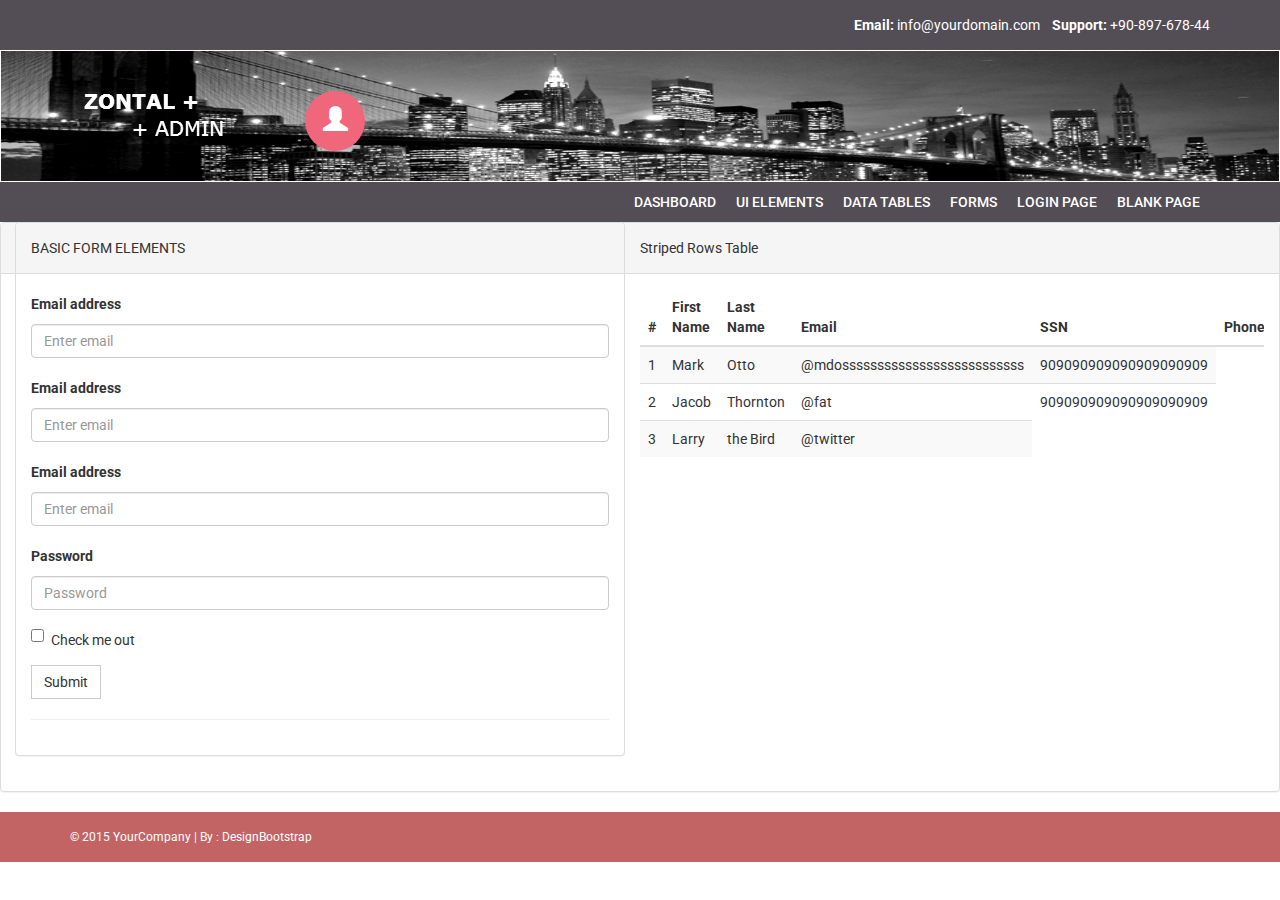
<file: narm_final/admin/table.html>
﻿<!DOCTYPE html>
<html xmlns="http://www.w3.org/1999/xhtml">
<head>
    <meta charset="utf-8" />
    <meta name="viewport" content="width=device-width, initial-scale=1, maximum-scale=1" />
    <meta name="description" content="" />
    <meta name="author" content="" />
    <!--[if IE]>
        <meta http-equiv="X-UA-Compatible" content="IE=edge,chrome=1">
        <![endif]-->
    <title>Free Responsive Admin Theme - ZONTAL</title>
    <!-- BOOTSTRAP CORE STYLE  -->
    <link href="assets/css/bootstrap.css" rel="stylesheet" />
    <!-- FONT AWESOME ICONS  -->
    <link href="assets/css/font-awesome.css" rel="stylesheet" />
    <!-- CUSTOM STYLE  -->
    <link href="assets/css/style.css" rel="stylesheet" />
     <!-- HTML5 Shiv and Respond.js for IE8 support of HTML5 elements and media queries -->
    <!-- WARNING: Respond.js doesn't work if you view the page via file:// -->
    <!--[if lt IE 9]>
        <script src="https://oss.maxcdn.com/libs/html5shiv/3.7.0/html5shiv.js"></script>
        <script src="https://oss.maxcdn.com/libs/respond.js/1.4.2/respond.min.js"></script>
    <![endif]-->
</head>
<body>
    <header>
        <div class="container">
            <div class="row">
                <div class="col-md-12">
                    <strong>Email: </strong>info@yourdomain.com
                    &nbsp;&nbsp;
                    <strong>Support: </strong>+90-897-678-44
                </div>

            </div>
        </div>
    </header>
    <!-- HEADER END-->
    <div class="navbar navbar-inverse set-radius-zero">
        <div class="container">
            <div class="navbar-header">
                <button type="button" class="navbar-toggle" data-toggle="collapse" data-target=".navbar-collapse">
                    <span class="icon-bar"></span>
                    <span class="icon-bar"></span>
                    <span class="icon-bar"></span>
                </button>
                <a class="navbar-brand" href="index.html">

                    <img src="assets/img/logo.png" />
                </a>

            </div>

            <div class="left-div">
                <div class="user-settings-wrapper">
                    <ul class="nav">

                        <li class="dropdown">
                            <a class="dropdown-toggle" data-toggle="dropdown" href="#" aria-expanded="false">
                                <span class="glyphicon glyphicon-user" style="font-size: 25px;"></span>
                            </a>
                            <div class="dropdown-menu dropdown-settings">
                                <div class="media">
                                    <a class="media-left" href="#">
                                        <img src="assets/img/64-64.jpg" alt="" class="img-rounded" />
                                    </a>
                                    <div class="media-body">
                                        <h4 class="media-heading">Jhon Deo Alex </h4>
                                        <h5>Developer & Designer</h5>

                                    </div>
                                </div>
                                <hr />
                                <h5><strong>Personal Bio : </strong></h5>
                                Anim pariatur cliche reprehen derit.
                                <hr />
                                <a href="#" class="btn btn-info btn-sm">Full Profile</a>&nbsp; <a href="login.html" class="btn btn-danger btn-sm">Logout</a>

                            </div>
                        </li>


                    </ul>
                </div>
            </div>
        </div>
    </div>
    <!-- LOGO HEADER END-->
    <section class="menu-section">
        <div class="container">
            <div class="row">
                <div class="col-md-12">
                    <div class="navbar-collapse collapse ">
                        <ul id="menu-top" class="nav navbar-nav navbar-right">
                            <li><a  href="index.html">Dashboard</a></li>
                            <li><a href="ui.html">UI Elements</a></li>
                            <li><a class="menu-top-active" href="table.html">Data Tables</a></li>
                            <li><a href="forms.html">Forms</a></li>
                             <li><a href="login.html">Login Page</a></li>
                            <li><a href="blank.html">Blank Page</a></li>

                        </ul>
                    </div>
                </div>

            </div>
        </div>
    </section>
    <!-- MENU SECTION END-->
	<!--Search Form -->
	
                    <div class="col-md-6">
                        <div class="panel panel-default">
                        <div class="panel-heading">
                           BASIC  FORM ELEMENTS
                        </div>
                        <div class="panel-body">
                       <form>
  <div class="form-group">
    <label for="exampleInputEmail1">Email address</label>
    <input type="email" class="form-control" id="exampleInputEmail1" placeholder="Enter email" />
  </div>
  
  
  
  <div class="form-group">
    <label for="exampleInputEmail1">Email address</label>
    <input type="email" class="form-control" id="exampleInputEmail1" placeholder="Enter email" />
  </div><div class="form-group">
    <label for="exampleInputEmail1">Email address</label>
    <input type="email" class="form-control" id="exampleInputEmail1" placeholder="Enter email" />
  </div>
  
  <div class="form-group">
    <label for="exampleInputPassword1">Password</label>
    <input type="password" class="form-control" id="exampleInputPassword1" placeholder="Password" />
  </div>
  <!--
  <div class="form-group">
    <label for="exampleInputFile">File input</label>
    <input type="file" id="exampleInputFile" />
    <p class="help-block">Example block-level help text here.</p>
  </div> -->
  <div class="checkbox">
    <label>
      <input type="checkbox" /> Check me out
    </label>
  </div>
  <button type="submit" class="btn btn-default">Submit</button>
                           <hr />
						   
  
</form>
                            
                            </div>
                    </div>
					</div>
	
	
					  <!--    End Of Search Form  -->
                      <!--    Striped Rows Table  -->
					  <div class="my_searchres">
                    <div class="panel panel-default">
                        <div class="panel-heading">
                            Striped Rows Table
                        </div>
                        <div class="panel-body">
                            <div class="table-responsive">
                                <table class="table table-striped">
                                    <thead>
                                        <tr>
                                            <th>#</th>
                                            <th>First Name</th>
                                            <th>Last Name</th>
                                            <th>Email</th>
											<th>SSN</th>
											<th>Phone</th>
											<th>Min Budget</th>
											<th>Max Budget</th>
											<th>Desired Locations</th>
											<th>Min Size</th>
											<th>Max Size</th>
											<th>Min Rooms</th>
											<th>Max Rooms</th>
											<th>Parking</th>
											
											
                                        </tr>
                                    </thead>
                                    <tbody>
                                        <tr>
                                            <td>1</td>
                                            <td>Mark</td>
                                            <td>Otto</td>
                                            <td>@mdossssssssssssssssssssssssss</td>
                                            <td>909090909090909090909</td>
                                        </tr>
                                        <tr>
                                            <td>2</td>
                                            <td>Jacob</td>
                                            <td>Thornton</td>
                                            <td>@fat</td>
                                            <td>909090909090909090909</td>
                                        </tr>
                                        <tr>
                                            <td>3</td>
                                            <td>Larry</td>
                                            <td>the Bird</td>
                                            <td>@twitter</td>
                                        </tr>
                                    </tbody>
                                </table>
                            </div>
                        </div>
                    </div>
                    <!--  End  Striped Rows Table  -->
              
    <!-- CONTENT-WRAPPER SECTION END-->
    <footer>
        <div class="container">
            <div class="row">
                <div class="col-md-12">
                    &copy; 2015 YourCompany | By : <a href="http://www.designbootstrap.com/" target="_blank">DesignBootstrap</a>
                </div>

            </div>
        </div>
    </footer>
    <!-- FOOTER SECTION END-->
    <!-- JAVASCRIPT AT THE BOTTOM TO REDUCE THE LOADING TIME  -->
    <!-- CORE JQUERY SCRIPTS -->
    <script src="assets/js/jquery-1.11.1.js"></script>
    <!-- BOOTSTRAP SCRIPTS  -->
    <script src="assets/js/bootstrap.js"></script>
</body>
</html>
</file>
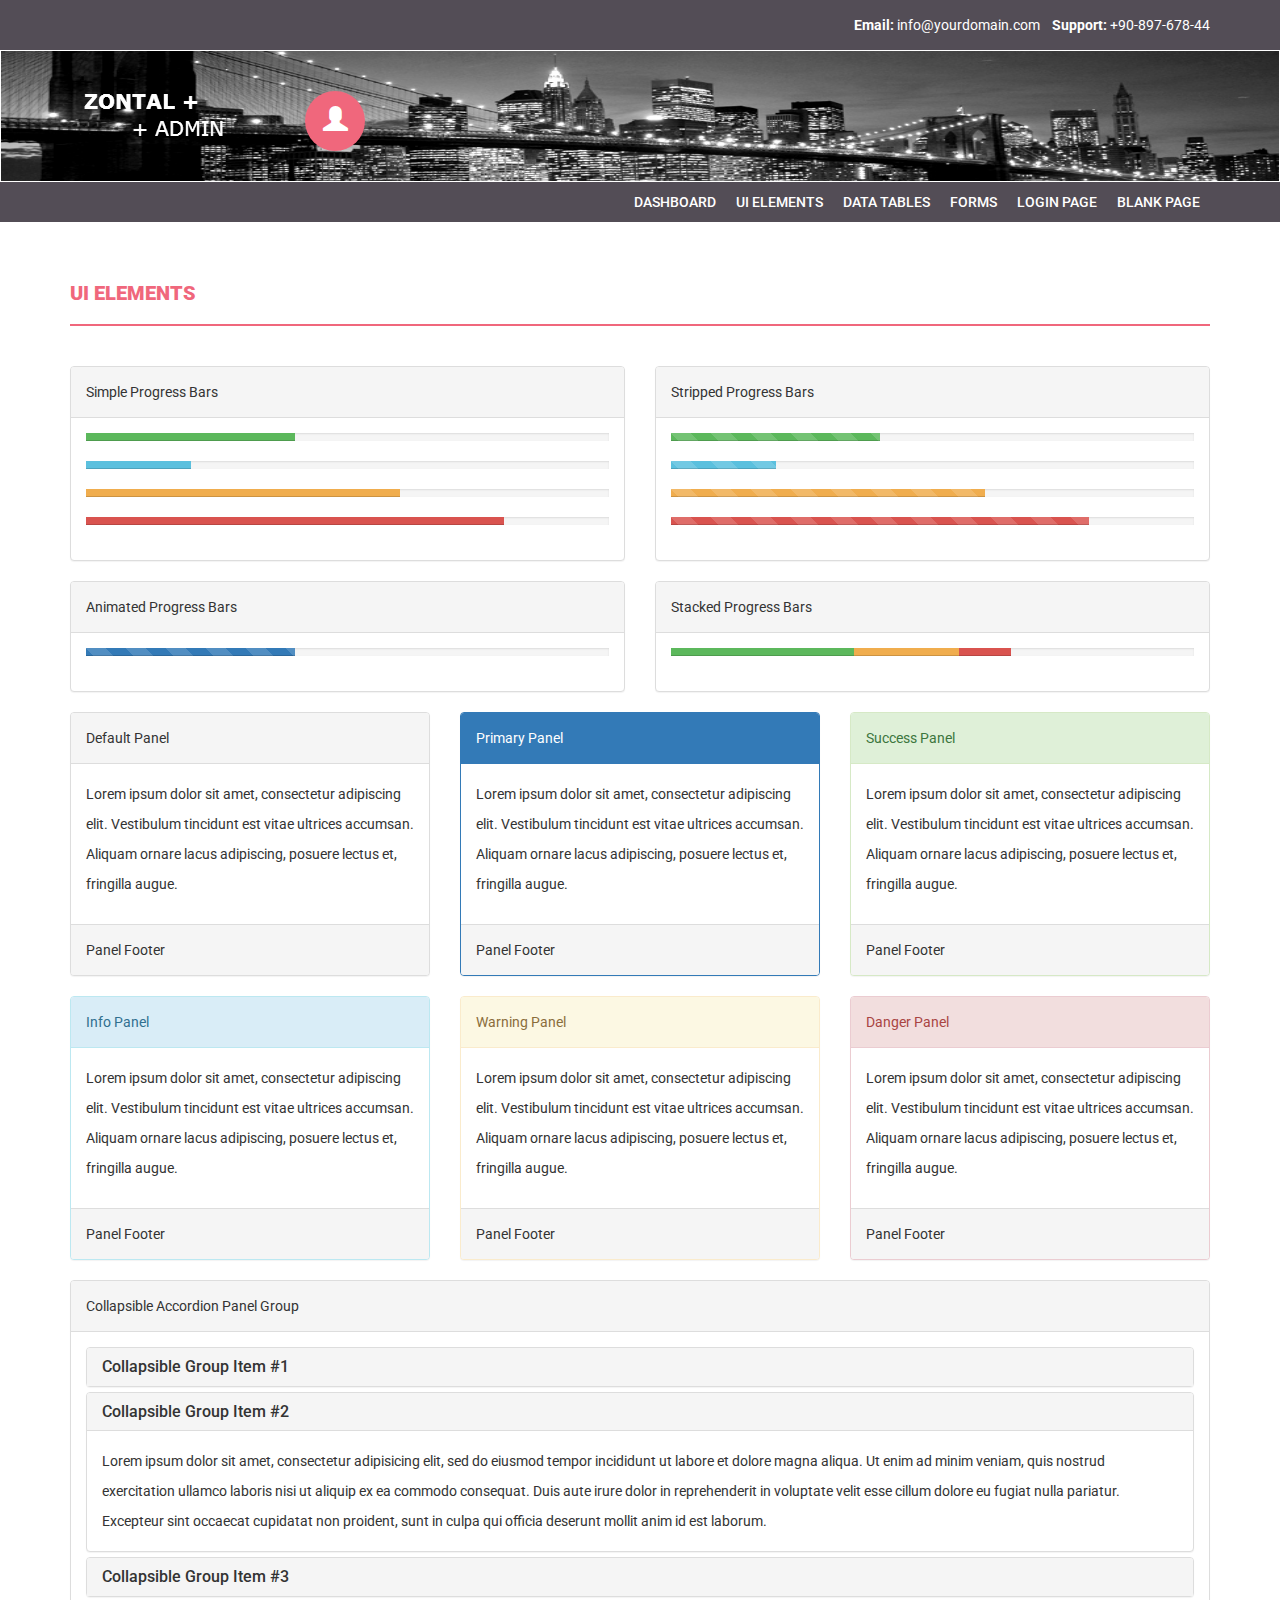
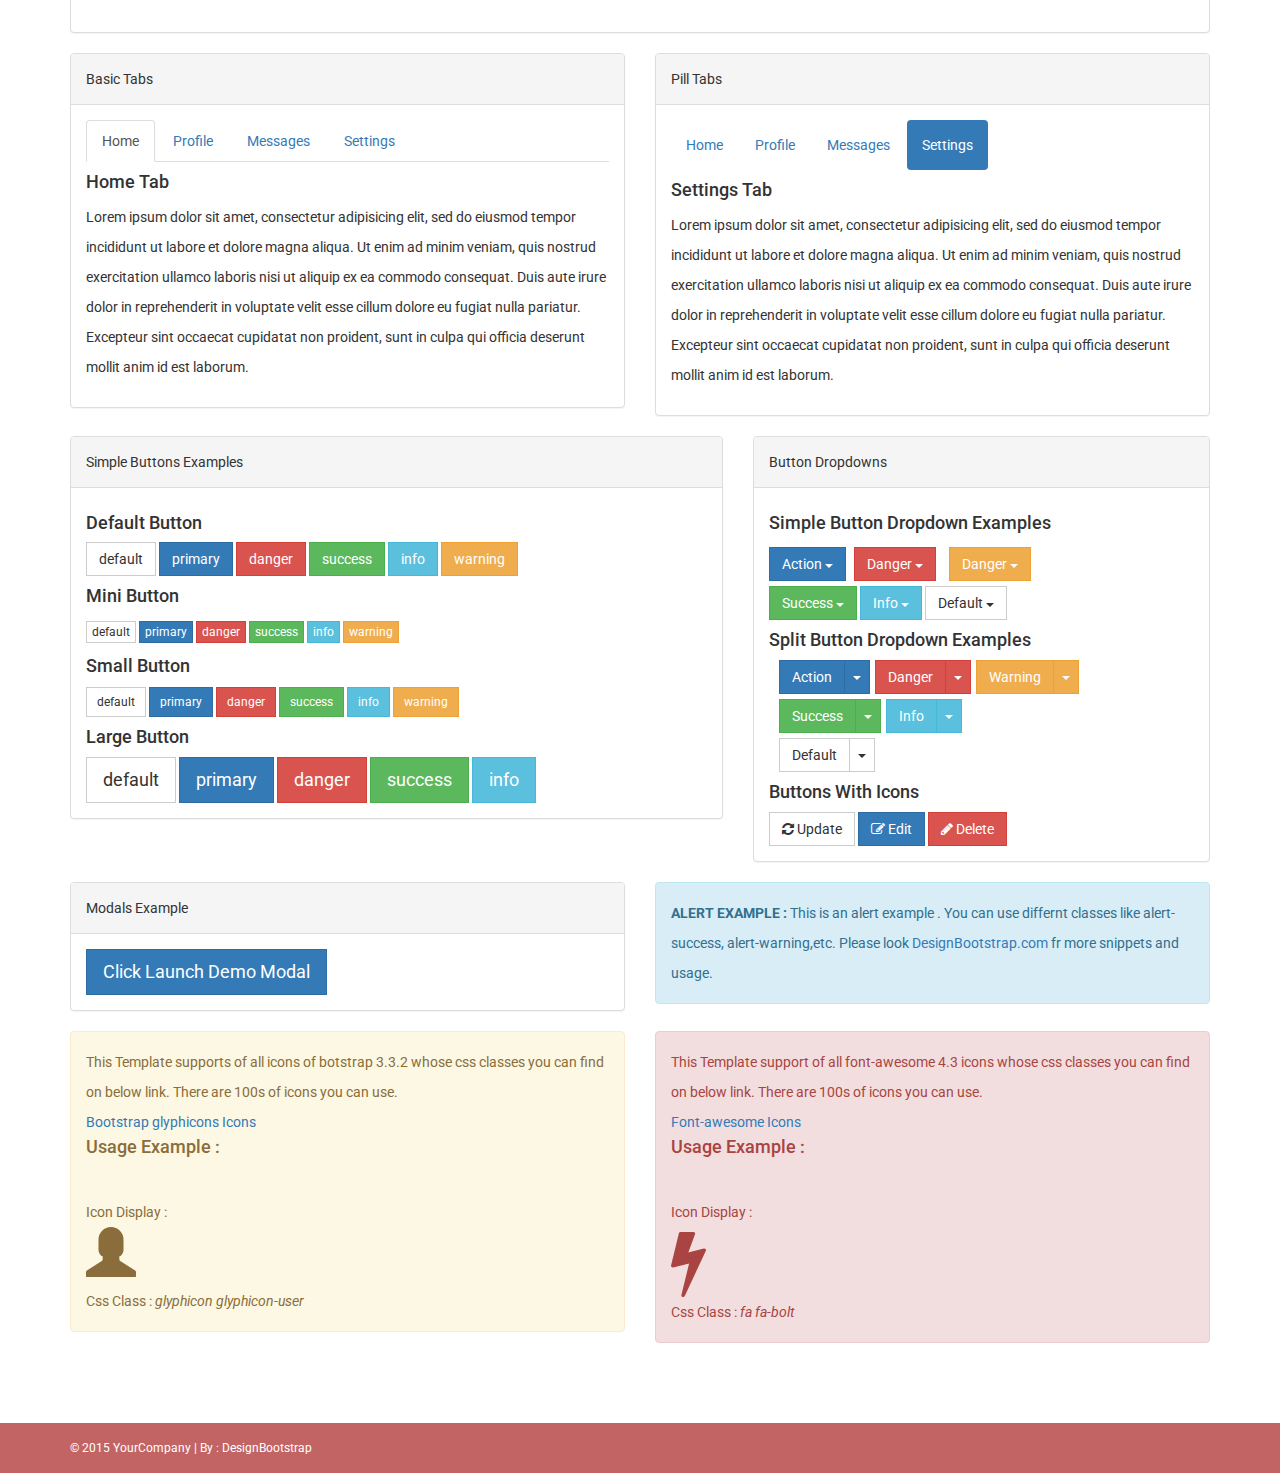
<file: narm_final/admin/ui.html>
﻿<!DOCTYPE html>
<html xmlns="http://www.w3.org/1999/xhtml">
<head>
    <meta charset="utf-8" />
    <meta name="viewport" content="width=device-width, initial-scale=1, maximum-scale=1" />
    <meta name="description" content="" />
    <meta name="author" content="" />
    <!--[if IE]>
        <meta http-equiv="X-UA-Compatible" content="IE=edge,chrome=1">
        <![endif]-->
    <title>Free Responsive Admin Theme - ZONTAL</title>
    <!-- BOOTSTRAP CORE STYLE  -->
    <link href="assets/css/bootstrap.css" rel="stylesheet" />
    <!-- FONT AWESOME ICONS  -->
    <link href="assets/css/font-awesome.css" rel="stylesheet" />
    <!-- CUSTOM STYLE  -->
    <link href="assets/css/style.css" rel="stylesheet" />
     <!-- HTML5 Shiv and Respond.js for IE8 support of HTML5 elements and media queries -->
    <!-- WARNING: Respond.js doesn't work if you view the page via file:// -->
    <!--[if lt IE 9]>
        <script src="https://oss.maxcdn.com/libs/html5shiv/3.7.0/html5shiv.js"></script>
        <script src="https://oss.maxcdn.com/libs/respond.js/1.4.2/respond.min.js"></script>
    <![endif]-->

</head>
<body>
    <header>
        <div class="container">
            <div class="row">
                <div class="col-md-12">
                    <strong>Email: </strong>info@yourdomain.com
                    &nbsp;&nbsp;
                    <strong>Support: </strong>+90-897-678-44
                </div>

            </div>
        </div>
    </header>
    <!-- HEADER END-->
    <div class="navbar navbar-inverse set-radius-zero">
        <div class="container">
            <div class="navbar-header">
                <button type="button" class="navbar-toggle" data-toggle="collapse" data-target=".navbar-collapse">
                    <span class="icon-bar"></span>
                    <span class="icon-bar"></span>
                    <span class="icon-bar"></span>
                </button>
                <a class="navbar-brand" href="index.html">

                    <img src="assets/img/logo.png" />
                </a>

            </div>

            <div class="left-div">
                <div class="user-settings-wrapper">
                    <ul class="nav">

                        <li class="dropdown">
                            <a class="dropdown-toggle" data-toggle="dropdown" href="#" aria-expanded="false">
                                <span class="glyphicon glyphicon-user" style="font-size: 25px;"></span>
                            </a>
                            <div class="dropdown-menu dropdown-settings">
                                <div class="media">
                                    <a class="media-left" href="#">
                                        <img src="assets/img/64-64.jpg" alt="" class="img-rounded" />
                                    </a>
                                    <div class="media-body">
                                        <h4 class="media-heading">Jhon Deo Alex </h4>
                                        <h5>Developer & Designer</h5>

                                    </div>
                                </div>
                                <hr />
                                <h5><strong>Personal Bio : </strong></h5>
                                Anim pariatur cliche reprehen derit.
                                <hr />
                                <a href="#" class="btn btn-info btn-sm">Full Profile</a>&nbsp; <a href="login.html" class="btn btn-danger btn-sm">Logout</a>

                            </div>
                        </li>


                    </ul>
                </div>
            </div>
        </div>
    </div>
    <!-- LOGO HEADER END-->
    <section class="menu-section">
        <div class="container">
            <div class="row">
                <div class="col-md-12">
                    <div class="navbar-collapse collapse ">
                        <ul id="menu-top" class="nav navbar-nav navbar-right">
                            <li><a  href="index.html">Dashboard</a></li>
                            <li><a class="menu-top-active" href="ui.html">UI Elements</a></li>
                            <li><a href="table.html">Data Tables</a></li>
                            <li><a href="forms.html">Forms</a></li>
                             <li><a href="login.html">Login Page</a></li>
                            <li><a href="blank.html">Blank Page</a></li>

                        </ul>
                    </div>
                </div>

            </div>
        </div>
    </section>
    <!-- MENU SECTION END-->
    <div class="content-wrapper">
        <div class="container">
             <div class="row">
                    <div class="col-md-12">
                        <h1 class="page-head-line">UI Elements</h1>
                    </div>
                </div>
                <div class="row">
                    <div class="col-md-6">
                        <div class="panel panel-default">
                        <div class="panel-heading">
                            Simple Progress Bars 
                        </div>
                       
                        <div class="panel-body">
                       <div class="progress">
  <div class="progress-bar progress-bar-success" role="progressbar" aria-valuenow="40" aria-valuemin="0" aria-valuemax="100" style="width: 40%">
    <span class="sr-only">40% Complete (success)</span>
  </div>
</div>
<div class="progress">
  <div class="progress-bar progress-bar-info" role="progressbar" aria-valuenow="20" aria-valuemin="0" aria-valuemax="100" style="width: 20%">
    <span class="sr-only">20% Complete</span>
  </div>
</div>
<div class="progress">
  <div class="progress-bar progress-bar-warning" role="progressbar" aria-valuenow="60" aria-valuemin="0" aria-valuemax="100" style="width: 60%">
    <span class="sr-only">60% Complete (warning)</span>
  </div>
</div>
<div class="progress">
  <div class="progress-bar progress-bar-danger" role="progressbar" aria-valuenow="80" aria-valuemin="0" aria-valuemax="100" style="width: 80%">
    <span class="sr-only">80% Complete</span>
  </div>
</div>
                            </div>
                            </div>
                    </div>
                    <div class="col-md-6">
                        <div class="panel panel-default">
                        <div class="panel-heading">
                            Stripped Progress Bars 
                        </div>
                       
                        <div class="panel-body">
                       <div class="progress progress-striped">
  <div class="progress-bar progress-bar-success" role="progressbar" aria-valuenow="40" aria-valuemin="0" aria-valuemax="100" style="width: 40%">
    <span class="sr-only">40% Complete (success)</span>
  </div>
</div>
<div class="progress progress-striped">
  <div class="progress-bar progress-bar-info" role="progressbar" aria-valuenow="20" aria-valuemin="0" aria-valuemax="100" style="width: 20%">
    <span class="sr-only">20% Complete</span>
  </div>
</div>
<div class="progress progress-striped">
  <div class="progress-bar progress-bar-warning" role="progressbar" aria-valuenow="60" aria-valuemin="0" aria-valuemax="100" style="width: 60%">
    <span class="sr-only">60% Complete (warning)</span>
  </div>
</div>
<div class="progress progress-striped">
  <div class="progress-bar progress-bar-danger" role="progressbar" aria-valuenow="80" aria-valuemin="0" aria-valuemax="100" style="width: 80%">
    <span class="sr-only">80% Complete</span>
  </div>
</div>
                            </div>
                            </div>
                    </div>
                </div>
                <div class="row">
                    <div class="col-md-6">
                        <div class="panel panel-default">
                        <div class="panel-heading">
                            Animated Progress Bars 
                        </div>
                       
                        <div class="panel-body">
                       <div class="progress progress-striped active">
  <div class="progress-bar progress-bar-primary" role="progressbar" aria-valuenow="40" aria-valuemin="0" aria-valuemax="100" style="width: 40%">
    <span class="sr-only">40% Complete (success)</span>
  </div>
</div>
                            </div>
                            </div>
                    </div>
                      <div class="col-md-6">
                        <div class="panel panel-default">
                        <div class="panel-heading">
                            Stacked Progress Bars 
                        </div>
                       
                        <div class="panel-body">
                       <div class="progress">
  <div class="progress-bar progress-bar-success" style="width: 35%">
    <span class="sr-only">35% Complete (success)</span>
  </div>
  <div class="progress-bar progress-bar-warning" style="width: 20%">
    <span class="sr-only">20% Complete (warning)</span>
  </div>
  <div class="progress-bar progress-bar-danger" style="width: 10%">
    <span class="sr-only">10% Complete (danger)</span>
  </div>
</div>
                            </div>
                            </div>
                    </div>
                </div>

                <div class="row">
                <div class="col-md-4 col-sm-4">
                    <div class="panel panel-default">
                        <div class="panel-heading">
                            Default Panel
                        </div>
                        <div class="panel-body">
                            <p>Lorem ipsum dolor sit amet, consectetur adipiscing elit. Vestibulum tincidunt est vitae ultrices accumsan. Aliquam ornare lacus adipiscing, posuere lectus et, fringilla augue.</p>
                        </div>
                        <div class="panel-footer">
                            Panel Footer
                        </div>
                    </div>
                </div>
                <div class="col-md-4 col-sm-4">
                    <div class="panel panel-primary">
                        <div class="panel-heading">
                            Primary Panel
                        </div>
                        <div class="panel-body">
                            <p>Lorem ipsum dolor sit amet, consectetur adipiscing elit. Vestibulum tincidunt est vitae ultrices accumsan. Aliquam ornare lacus adipiscing, posuere lectus et, fringilla augue.</p>
                        </div>
                        <div class="panel-footer">
                            Panel Footer
                        </div>
                    </div>
                </div>
                <div class="col-md-4 col-sm-4">
                    <div class="panel panel-success">
                        <div class="panel-heading">
                            Success Panel
                        </div>
                        <div class="panel-body">
                            <p>Lorem ipsum dolor sit amet, consectetur adipiscing elit. Vestibulum tincidunt est vitae ultrices accumsan. Aliquam ornare lacus adipiscing, posuere lectus et, fringilla augue.</p>
                        </div>
                        <div class="panel-footer">
                            Panel Footer
                        </div>
                    </div>
                </div>
            </div>
                <div class="row">
                <div class="col-md-4 col-sm-4">
                    <div class="panel panel-info">
                        <div class="panel-heading">
                            Info Panel
                        </div>
                        <div class="panel-body">
                            <p>Lorem ipsum dolor sit amet, consectetur adipiscing elit. Vestibulum tincidunt est vitae ultrices accumsan. Aliquam ornare lacus adipiscing, posuere lectus et, fringilla augue.</p>
                        </div>
                        <div class="panel-footer">
                            Panel Footer
                        </div>
                    </div>
                </div>
                <div class="col-md-4 col-sm-4">
                    <div class="panel panel-warning">
                        <div class="panel-heading">
                            Warning Panel
                        </div>
                        <div class="panel-body">
                            <p>Lorem ipsum dolor sit amet, consectetur adipiscing elit. Vestibulum tincidunt est vitae ultrices accumsan. Aliquam ornare lacus adipiscing, posuere lectus et, fringilla augue.</p>
                        </div>
                        <div class="panel-footer">
                            Panel Footer
                        </div>
                    </div>
                </div>
                <div class="col-md-4 col-sm-4">
                    <div class="panel panel-danger">
                        <div class="panel-heading">
                            Danger Panel
                        </div>
                        <div class="panel-body">
                            <p>Lorem ipsum dolor sit amet, consectetur adipiscing elit. Vestibulum tincidunt est vitae ultrices accumsan. Aliquam ornare lacus adipiscing, posuere lectus et, fringilla augue.</p>
                        </div>
                        <div class="panel-footer">
                            Panel Footer
                        </div>
                    </div>
                </div>
            </div>
                <div class="row">
                <div class="col-md-12">
                    <div class="panel panel-default">
                        <div class="panel-heading">
                            Collapsible Accordion Panel Group
                        </div>
                        <div class="panel-body">
                            <div class="panel-group" id="accordion">
                                <div class="panel panel-default">
                                    <div class="panel-heading">
                                        <h4 class="panel-title">
                                            <a data-toggle="collapse" data-parent="#accordion" href="#collapseOne" class="collapsed">Collapsible Group Item #1</a>
                                        </h4>
                                    </div>
                                    <div id="collapseOne" class="panel-collapse collapse" style="height: 0px;">
                                        <div class="panel-body">
                                            Lorem ipsum dolor sit amet, consectetur adipisicing elit, sed do eiusmod tempor incididunt ut labore et dolore magna aliqua. Ut enim ad minim veniam, quis nostrud exercitation ullamco laboris nisi ut aliquip ex ea commodo consequat. Duis aute irure dolor in reprehenderit in voluptate velit esse cillum dolore eu fugiat nulla pariatur. Excepteur sint occaecat cupidatat non proident, sunt in culpa qui officia deserunt mollit anim id est laborum.
                                        </div>
                                    </div>
                                </div>
                                <div class="panel panel-default">
                                    <div class="panel-heading">
                                        <h4 class="panel-title">
                                            <a data-toggle="collapse" data-parent="#accordion" href="#collapseTwo">Collapsible Group Item #2</a>
                                        </h4>
                                    </div>
                                    <div id="collapseTwo" class="panel-collapse in" style="height: auto;">
                                        <div class="panel-body">
                                            Lorem ipsum dolor sit amet, consectetur adipisicing elit, sed do eiusmod tempor incididunt ut labore et dolore magna aliqua. Ut enim ad minim veniam, quis nostrud exercitation ullamco laboris nisi ut aliquip ex ea commodo consequat. Duis aute irure dolor in reprehenderit in voluptate velit esse cillum dolore eu fugiat nulla pariatur. Excepteur sint occaecat cupidatat non proident, sunt in culpa qui officia deserunt mollit anim id est laborum.
                                        </div>
                                    </div>
                                </div>
                                <div class="panel panel-default">
                                    <div class="panel-heading">
                                        <h4 class="panel-title">
                                            <a data-toggle="collapse" data-parent="#accordion" href="#collapseThree" class="collapsed">Collapsible Group Item #3</a>
                                        </h4>
                                    </div>
                                    <div id="collapseThree" class="panel-collapse collapse">
                                        <div class="panel-body">
                                            Lorem ipsum dolor sit amet, consectetur adipisicing elit, sed do eiusmod tempor incididunt ut labore et dolore magna aliqua. Ut enim ad minim veniam, quis nostrud exercitation ullamco laboris nisi ut aliquip ex ea commodo consequat. Duis aute irure dolor in reprehenderit in voluptate velit esse cillum dolore eu fugiat nulla pariatur. Excepteur sint occaecat cupidatat non proident, sunt in culpa qui officia deserunt mollit anim id est laborum.
                                        </div>
                                    </div>
                                </div>
                            </div>
                        </div>
                    </div>
                </div>
            </div>
                <div class="row">
                <div class="col-md-6 col-sm-6">
                    <div class="panel panel-default">
                        <div class="panel-heading">
                            Basic Tabs
                        </div>
                        <div class="panel-body">
                            <ul class="nav nav-tabs">
                                <li class="active"><a href="#home" data-toggle="tab">Home</a>
                                </li>
                                <li class=""><a href="#profile" data-toggle="tab">Profile</a>
                                </li>
                                <li class=""><a href="#messages" data-toggle="tab">Messages</a>
                                </li>
                                <li class=""><a href="#settings" data-toggle="tab">Settings</a>
                                </li>
                            </ul>

                            <div class="tab-content">
                                <div class="tab-pane fade active in" id="home">
                                    <h4>Home Tab</h4>
                                    <p>Lorem ipsum dolor sit amet, consectetur adipisicing elit, sed do eiusmod tempor incididunt ut labore et dolore magna aliqua. Ut enim ad minim veniam, quis nostrud exercitation ullamco laboris nisi ut aliquip ex ea commodo consequat. Duis aute irure dolor in reprehenderit in voluptate velit esse cillum dolore eu fugiat nulla pariatur. Excepteur sint occaecat cupidatat non proident, sunt in culpa qui officia deserunt mollit anim id est laborum.</p>
                                </div>
                                <div class="tab-pane fade" id="profile">
                                    <h4>Profile Tab</h4>
                                    <p>Lorem ipsum dolor sit amet, consectetur adipisicing elit, sed do eiusmod tempor incididunt ut labore et dolore magna aliqua. Ut enim ad minim veniam, quis nostrud exercitation ullamco laboris nisi ut aliquip ex ea commodo consequat. Duis aute irure dolor in reprehenderit in voluptate velit esse cillum dolore eu fugiat nulla pariatur. Excepteur sint occaecat cupidatat non proident, sunt in culpa qui officia deserunt mollit anim id est laborum.</p>
                                </div>
                                <div class="tab-pane fade" id="messages">
                                    <h4>Messages Tab</h4>
                                    <p>Lorem ipsum dolor sit amet, consectetur adipisicing elit, sed do eiusmod tempor incididunt ut labore et dolore magna aliqua. Ut enim ad minim veniam, quis nostrud exercitation ullamco laboris nisi ut aliquip ex ea commodo consequat. Duis aute irure dolor in reprehenderit in voluptate velit esse cillum dolore eu fugiat nulla pariatur. Excepteur sint occaecat cupidatat non proident, sunt in culpa qui officia deserunt mollit anim id est laborum.</p>
                                </div>
                                <div class="tab-pane fade" id="settings">
                                    <h4>Settings Tab</h4>
                                    <p>Lorem ipsum dolor sit amet, consectetur adipisicing elit, sed do eiusmod tempor incididunt ut labore et dolore magna aliqua. Ut enim ad minim veniam, quis nostrud exercitation ullamco laboris nisi ut aliquip ex ea commodo consequat. Duis aute irure dolor in reprehenderit in voluptate velit esse cillum dolore eu fugiat nulla pariatur. Excepteur sint occaecat cupidatat non proident, sunt in culpa qui officia deserunt mollit anim id est laborum.</p>
                                </div>
                            </div>
                        </div>
                    </div>
                </div>
                <div class="col-md-6 col-sm-6">
                    <div class="panel panel-default">
                        <div class="panel-heading">
                            Pill Tabs
                        </div>
                        <div class="panel-body">
                            <ul class="nav nav-pills">
                                <li class=""><a href="#home-pills" data-toggle="tab">Home</a>
                                </li>
                                <li class=""><a href="#profile-pills" data-toggle="tab">Profile</a>
                                </li>
                                <li class=""><a href="#messages-pills" data-toggle="tab">Messages</a>
                                </li>
                                <li class="active"><a href="#settings-pills" data-toggle="tab">Settings</a>
                                </li>
                            </ul>

                            <div class="tab-content">
                                <div class="tab-pane fade" id="home-pills">
                                    <h4>Home Tab</h4>
                                    <p>Lorem ipsum dolor sit amet, consectetur adipisicing elit, sed do eiusmod tempor incididunt ut labore et dolore magna aliqua. Ut enim ad minim veniam, quis nostrud exercitation ullamco laboris nisi ut aliquip ex ea commodo consequat. Duis aute irure dolor in reprehenderit in voluptate velit esse cillum dolore eu fugiat nulla pariatur. Excepteur sint occaecat cupidatat non proident, sunt in culpa qui officia deserunt mollit anim id est laborum.</p>
                                </div>
                                <div class="tab-pane fade" id="profile-pills">
                                    <h4>Profile Tab</h4>
                                    <p>Lorem ipsum dolor sit amet, consectetur adipisicing elit, sed do eiusmod tempor incididunt ut labore et dolore magna aliqua. Ut enim ad minim veniam, quis nostrud exercitation ullamco laboris nisi ut aliquip ex ea commodo consequat. Duis aute irure dolor in reprehenderit in voluptate velit esse cillum dolore eu fugiat nulla pariatur. Excepteur sint occaecat cupidatat non proident, sunt in culpa qui officia deserunt mollit anim id est laborum.</p>
                                </div>
                                <div class="tab-pane fade" id="messages-pills">
                                    <h4>Messages Tab</h4>
                                    <p>Lorem ipsum dolor sit amet, consectetur adipisicing elit, sed do eiusmod tempor incididunt ut labore et dolore magna aliqua. Ut enim ad minim veniam, quis nostrud exercitation ullamco laboris nisi ut aliquip ex ea commodo consequat. Duis aute irure dolor in reprehenderit in voluptate velit esse cillum dolore eu fugiat nulla pariatur. Excepteur sint occaecat cupidatat non proident, sunt in culpa qui officia deserunt mollit anim id est laborum.</p>
                                </div>
                                <div class="tab-pane fade active in" id="settings-pills">
                                    <h4>Settings Tab</h4>
                                    <p>Lorem ipsum dolor sit amet, consectetur adipisicing elit, sed do eiusmod tempor incididunt ut labore et dolore magna aliqua. Ut enim ad minim veniam, quis nostrud exercitation ullamco laboris nisi ut aliquip ex ea commodo consequat. Duis aute irure dolor in reprehenderit in voluptate velit esse cillum dolore eu fugiat nulla pariatur. Excepteur sint occaecat cupidatat non proident, sunt in culpa qui officia deserunt mollit anim id est laborum.</p>
                                </div>
                            </div>
                        </div>
                    </div>
                </div>
            </div>




               <div class="row">
                    
                      <div class="col-md-7">
                    <div class="panel panel-default">
                        <div class="panel-heading">
                         Simple Buttons Examples
                        </div>        
                                      
                                    <div class="panel-body"> 

                    <h4>Default Button</h4>
                    <a href="#" class="btn btn-default">default</a>
                    <a href="#" class="btn btn-primary">primary</a>
                    <a href="#" class="btn btn-danger">danger</a>
                    <a href="#" class="btn btn-success">success</a>
                    <a href="#" class="btn btn-info">info</a>
                    <a href="#" class="btn btn-warning">warning</a>

                   
                    <h4>Mini Button</h4>
                    <a href="#" class="btn btn-default btn-xs">default</a>
                    <a href="#" class="btn btn-primary btn-xs">primary</a>
                    <a href="#" class="btn btn-danger btn-xs">danger</a>
                    <a href="#" class="btn btn-success btn-xs">success</a>
                    <a href="#" class="btn btn-info btn-xs">info</a>
                    <a href="#" class="btn btn-warning btn-xs">warning</a>

                  
                    <h4>Small Button</h4>
                    <a href="#" class="btn btn-default btn-sm">default</a>
                    <a href="#" class="btn btn-primary btn-sm">primary</a>
                    <a href="#" class="btn btn-danger btn-sm">danger</a>
                    <a href="#" class="btn btn-success btn-sm">success</a>
                    <a href="#" class="btn btn-info btn-sm">info</a>
                    <a href="#" class="btn btn-warning btn-sm">warning</a>

                   
                    <h4>Large Button</h4>

                    <a href="#" class="btn btn-default btn-lg">default</a>
                    <a href="#" class="btn btn-primary btn-lg">primary</a>
                    <a href="#" class="btn btn-danger btn-lg">danger</a>
                    <a href="#" class="btn btn-success btn-lg">success</a>
                    <a href="#" class="btn btn-info btn-lg">info</a>

                   
                </div>
            </div>
                          </div>
                     <div class="col-md-5">
                      <div class="panel panel-default">
                        <div class="panel-heading">
                           Button Dropdowns
                        </div>        
                                      
                                    <div class="panel-body"> 
                                          <h4>Simple Button Dropdown Examples </h4>  
                                       <div style="margin-top: 10px;">
											
											<div class="btn-group">
											  <button data-toggle="dropdown" class="btn btn-primary dropdown-toggle" aria-expanded="false">Action <span class="caret"></span></button>
											  <ul class="dropdown-menu">
												<li><a href="#">Action</a></li>
												<li><a href="#">Another action</a></li>
												<li><a href="#">Something else here</a></li>
												<li class="divider"></li>
												<li><a href="#">Separated link</a></li>
											  </ul>
											</div>
											<div style="margin:5px;" class="btn-group">
											  <button data-toggle="dropdown" class="btn btn-danger dropdown-toggle">Danger <span class="caret"></span></button>
											  <ul class="dropdown-menu">
												<li><a href="#">Action</a></li>
												<li><a href="#">Another action</a></li>
												<li><a href="#">Something else here</a></li>
												<li class="divider"></li>
												<li><a href="#">Separated link</a></li>
											  </ul>
											</div>
                                           <div style="margin:5px;" class="btn-group">
											  <button data-toggle="dropdown" class="btn btn-warning dropdown-toggle">Danger <span class="caret"></span></button>
											  <ul class="dropdown-menu">
												<li><a href="#">Action</a></li>
												<li><a href="#">Another action</a></li>
												<li><a href="#">Something else here</a></li>
												<li class="divider"></li>
												<li><a href="#">Separated link</a></li>
											  </ul>
											</div>
										  </div>
										  <div>
                                               
                                              	<div class="btn-group">
											  <button data-toggle="dropdown" class="btn btn-success dropdown-toggle">Success <span class="caret"></span></button>
											  <ul class="dropdown-menu">
												<li><a href="#">Action</a></li>
												<li><a href="#">Another action</a></li>
												<li><a href="#">Something else here</a></li>
												<li class="divider"></li>
												<li><a href="#">Separated link</a></li>
											  </ul>
											</div>
											<div class="btn-group">
											  <button data-toggle="dropdown" class="btn btn-info dropdown-toggle">Info <span class="caret"></span></button>
											  <ul class="dropdown-menu">
												<li><a href="#">Action</a></li>
												<li><a href="#">Another action</a></li>
												<li><a href="#">Something else here</a></li>
												<li class="divider"></li>
												<li><a href="#">Separated link</a></li>
											  </ul>
											</div>
											<div class="btn-group">
											  <button data-toggle="dropdown" class="btn btn-default dropdown-toggle">Default <span class="caret"></span></button>
											  <ul class="dropdown-menu">
												<li><a href="#">Action</a></li>
												<li><a href="#">Another action</a></li>
												<li><a href="#">Something else here</a></li>
												<li class="divider"></li>
												<li><a href="#">Separated link</a></li>
											  </ul>
											</div>
										  </div>
                                       
                                       <h4>Split Button Dropdown Examples </h4>
                                      
                                       <div style="margin:5px;" class="btn-toolbar">
										
										<div class="btn-group">
										  <button class="btn btn-primary">Action</button>
										  <button data-toggle="dropdown" class="btn btn-primary dropdown-toggle"><span class="caret"></span></button>
										  <ul class="dropdown-menu">
											<li><a href="#">Action</a></li>
											<li><a href="#">Another action</a></li>
											<li><a href="#">Something else here</a></li>
											<li class="divider"></li>
											<li><a href="#">Separated link</a></li>
										  </ul>
										</div>
										<div class="btn-group">
										  <button class="btn btn-danger">Danger</button>
										  <button data-toggle="dropdown" class="btn btn-danger dropdown-toggle"><span class="caret"></span></button>
										  <ul class="dropdown-menu">
											<li><a href="#">Action</a></li>
											<li><a href="#">Another action</a></li>
											<li><a href="#">Something else here</a></li>
											<li class="divider"></li>
											<li><a href="#">Separated link</a></li>
										  </ul>
										</div>
                                           <div class="btn-group">
										  <button class="btn btn-warning">Warning</button>
										  <button data-toggle="dropdown" class="btn btn-warning dropdown-toggle"><span class="caret"></span></button>
										  <ul class="dropdown-menu">
											<li><a href="#">Action</a></li>
											<li><a href="#">Another action</a></li>
											<li><a href="#">Something else here</a></li>
											<li class="divider"></li>
											<li><a href="#">Separated link</a></li>
										  </ul>
										</div>
									  </div>
									  <div style="margin:5px;" class="btn-toolbar">
										
										<div class="btn-group">
										  <button class="btn btn-success">Success</button>
										  <button data-toggle="dropdown" class="btn btn-success dropdown-toggle"><span class="caret"></span></button>
										  <ul class="dropdown-menu">
											<li><a href="#">Action</a></li>
											<li><a href="#">Another action</a></li>
											<li><a href="#">Something else here</a></li>
											<li class="divider"></li>
											<li><a href="#">Separated link</a></li>
										  </ul>
										</div>
										<div class="btn-group">
										  <button class="btn btn-info">Info</button>
										  <button data-toggle="dropdown" class="btn btn-info dropdown-toggle"><span class="caret"></span></button>
										  <ul class="dropdown-menu">
											<li><a href="#">Action</a></li>
											<li><a href="#">Another action</a></li>
											<li><a href="#">Something else here</a></li>
											<li class="divider"></li>
											<li><a href="#">Separated link</a></li>
										  </ul>
										</div>
									  </div>
									  <div style="margin:5px;" class="btn-toolbar">
										<div class="btn-group">
										  <button class="btn btn-default">Default</button>
										  <button data-toggle="dropdown" class="btn btn-default dropdown-toggle"><span class="caret"></span></button>
										  <ul class="dropdown-menu">
											<li><a href="#">Action</a></li>
											<li><a href="#">Another action</a></li>
											<li><a href="#">Something else here</a></li>
											<li class="divider"></li>
											<li><a href="#">Separated link</a></li>
										  </ul>
										</div>
									  </div>
                                       

                                       <h4>Buttons With Icons</h4>                                       
										
											<button class="btn btn-default"><i class=" fa fa-refresh "></i> Update</button>
											<button class="btn btn-primary"><i class="fa fa-edit "></i> Edit</button>
											<button class="btn btn-danger"><i class="fa fa-pencil"></i> Delete</button>
										
															
									

                                        </div>
                                    </div>
                    </div>
                    </div>
                <div class="row">
                    <div class="col-md-6">
                       
                     <!--  Modals-->
                    <div class="panel panel-default">
                        <div class="panel-heading">
                            Modals Example
                        </div>
                        <div class="panel-body">
                            <button class="btn btn-primary btn-lg" data-toggle="modal" data-target="#myModal">
                              Click  Launch Demo Modal
                            </button>
                            <div class="modal fade" id="myModal" tabindex="-1" role="dialog" aria-labelledby="myModalLabel" aria-hidden="true" style="display: none;">
                                <div class="modal-dialog">
                                    <div class="modal-content">
                                        <div class="modal-header">
                                            <button type="button" class="close" data-dismiss="modal" aria-hidden="true">×</button>
                                            <h4 class="modal-title" id="myModalLabel">Modal title Here</h4>
                                        </div>
                                        <div class="modal-body">
                                            Lorem ipsum dolor sit amet, consectetur adipisicing elit, sed do eiusmod tempor incididunt ut labore et dolore magna aliqua. Ut enim ad minim veniam, quis nostrud exercitation ullamco laboris nisi ut aliquip ex ea commodo consequat. Duis aute irure dolor in reprehenderit in voluptate velit esse cillum dolore eu fugiat nulla pariatur. Excepteur sint occaecat cupidatat non proident, sunt in culpa qui officia deserunt mollit anim id est laborum.
                                        </div>
                                        <div class="modal-footer">
                                            <button type="button" class="btn btn-default" data-dismiss="modal">Close</button>
                                            <button type="button" class="btn btn-primary">Save changes</button>
                                        </div>
                                    </div>
                                </div>
                            </div>
                        </div>
                    </div>
                     <!-- End Modals-->
                
                    </div>
                     <div class="col-md-6">
                         
                          <div class="alert alert-info">
                             <strong>ALERT EXAMPLE :</strong> This is an alert example . You can use differnt classes like alert-success, alert-warning,etc. 
                              Please look <a href="http://www.designbootstrap.com/" target="_blank" > DesignBootstrap.com</a> fr more snippets and usage.
                          </div>
                             
                     </div>
                </div>
                <div class="row">
                    <div class="col-md-6">
                        <div class="alert alert-warning">
                            This Template supports of all icons of botstrap 3.3.2 whose css classes you can find on below link. There are 100s of icons you can use.
                          <br />
                            <a href="http://getbootstrap.com/components/#glyphicons" target="_blank">Bootstrap glyphicons Icons</a>
                            <br />
                            <h4>Usage Example :</h4>
                            <br />
          Icon Display : 
                              <br />
                            <span style="font-size: 50px;" class="glyphicon glyphicon-user"></span>
                            <br />
          Css Class :<i> glyphicon glyphicon-user </i> 
      
                            <br />
                        </div>
                    </div>
                    <div class="col-md-6">
<div class="alert alert-danger">
                            This Template support of all font-awesome 4.3 icons  whose css classes you can find on below link. There are 100s of icons you can use.
                          <br />
                            <a href="http://fortawesome.github.io/Font-Awesome/icons/" target="_blank">Font-awesome Icons</a>
                            <br />
                            <h4>Usage Example :</h4>
                            <br />
          Icon Display : 
                            <br />
                            <i class="fa fa-bolt fa-5x"></i>
                            <br />
          Css Class :<i> fa fa-bolt </i> 
      
                            <br />
                        </div>
                    </div>
                </div>

        </div>
    </div>
    <!-- CONTENT-WRAPPER SECTION END-->
    <footer>
        <div class="container">
            <div class="row">
                <div class="col-md-12">
                    &copy; 2015 YourCompany | By : <a href="http://www.designbootstrap.com/" target="_blank">DesignBootstrap</a>
                </div>

            </div>
        </div>
    </footer>
    <!-- FOOTER SECTION END-->
    <!-- JAVASCRIPT AT THE BOTTOM TO REDUCE THE LOADING TIME  -->
    <!-- CORE JQUERY SCRIPTS -->
    <script src="assets/js/jquery-1.11.1.js"></script>
    <!-- BOOTSTRAP SCRIPTS  -->
    <script src="assets/js/bootstrap.js"></script>
</body>
</html>
</file>
<file: narm_final/css/style.css>
@import url(http://fonts.googleapis.com/css?family=Lobster);

* {
  margin: 0;
  padding: 0;
  box-sizing: border-box;
  -webkit-user-select:none;
     -moz-user-select:none;
      -ms-user-select:none;
          user-select:none;
}

body {
  background:url(../img/bg.jpg) no-repeat  fixed;
  background-size: 100% 100%; 
  

  font: 100%/1 'Lobster', cursive;
}

.login {
  position: absolute;
  top: 50%;
  left: 50%;
  margin: -10rem 0 0 -10rem;
  width: 20rem;
  height: 20rem;
  padding: 3em;
opacity:0.8;
 background: rgb(55,40,63);
  border-radius: 50%;
  overflow: hidden;
  -webkit-transition: all 1s ease;
  transition:all 1s ease;
}
.login:hover > .header, .login.clicked > .header {
  width: 2rem;
      
}
.login:hover > .header > .text, .login.clicked > .header > .text {
  font-size: 1rem;
  -webkit-transform: rotate(-90deg);
  transform: rotate(-90deg);
}
.login.loading > .header {
  width: 20rem;
  -webkit-transition: all 1s ease;
  transition:all 1s ease;
}
.login.loading > .header > .text {
  display: none;
}
.login.loading > .header > .loader {
  display: block;
}
.header {
  position: absolute;
  left: 0;
  top: 0;
  z-index: 1;
  width: 20rem;
  height: 20rem;
  background: hsla(0, 5%, 0%, 1);
  -webkit-transition: width 0.5s ease-in-out;
  transition: width 0.5s ease-in-out;
}
.header > .text {
  display: block;
  width: 100%;
  height: 100%;
  font-size: 5rem;
  text-align: center;
  line-height: 20rem;
  color: hsla(255,255%,255%,1);
  -webkit-transition: all 0.5s ease-in-out;
  transition: all 0.5s ease-in-out;
}
.header > .loader {
  display: none;
  position: absolute;
  left: 5rem;
  top: 5rem;
  width: 10rem;
  height: 10rem;
  border-left: 10px solid hsla(255, 255%, 255%, 1);
  border-bottom:10px solid hsla(255,255%,255%,1);
  border-right:10px solid hsla(255,255%,255%,1);
  border-top: 8px solid hsla(255,255%,255%,1);
  border-radius: 50%;
  box-shadow:inset 2px 2px 2px 2px hsla(0, 5%, 0%, 1);
  -webkit-animation: loading 2s linear infinite;
          animation: loading 2s linear infinite;
}
.header > .loader:after {
  content: "";
  position: absolute;
  left: 4.15rem;
  top: -0.5rem;
  width: 1rem;
  height: 1rem;
  background: hsla(1, 75%, 55%, 1);
  border-radius: 50%;
  border-right: 1px solid hsla(1, 75%, 55%, 1);
  
}
.header > .loader:before {
  content: "";
  position: absolute;
  left: 3.4rem;
  top: -0.5rem;
  width: 0;
  height: 0;
  border-right: 1rem solid hsla(1, 75%, 55%, 1);
  border-top: 0.5rem solid transparent;
  border-bottom: 0.5rem solid transparent;
}

@-webkit-keyframes loading {
  50% {
  border-left: 10px solid hsla(1, 95%, 25%, 1);
  border-bottom:10px solid hsla(1, 95%, 25%, 1);
  border-right:10px solid hsla(1, 95%, 25%, 1);
  border-top:8px solid hsla(1, 95%, 25%, 1);  
  }

  100% {
    -webkit-transform: rotate(360deg);
            transform: rotate(360deg);
  }
}

@keyframes loading {
  50% {
  border-left: 10px solid hsla(1, 95%, 25%, 1);
  border-bottom:10px solid hsla(1, 95%, 25%, 1);
  border-right:10px solid hsla(1, 95%, 25%, 1);
  border-top:8px solid hsla(1, 95%, 25%, 1);  
  }

  100% {
    -webkit-transform: rotate(360deg);
            transform: rotate(360deg);
  }
}
.form {
  margin: 0 0 0 2rem;
  padding: 0.5rem;

}

.input {
  display: block;
  width: 100%;
  font-size: 2rem;
   background: rgb(55,40,63);
	   /*hsl(50, 49%, 69%); */
  padding: 0.5rem 1rem;
  box-shadow: none;
  border-color: hsla(0, 5%, 0%, 1);
  border-width: 0 0 3px 0;
  -webkit-transition: all .5s ease-in;
  transition: all .5s ease-in;
  outline:transparent;
}
.input + .input {
  margin: 10px 0 0;
}
.input:focus {
  border-bottom: 3px solid hsla(1, 75%, 55%, 1);
}

.btn {
  position: absolute;
  right: 7.8rem;
  bottom: 3rem;
  width: 4rem;
  height: 4rem;
  border: none;
 background: rgb(55,40,63);
	
  font-size: 0;
  border: none;
  -webkit-transition: all 0.3s ease-in-out;
  transition: all 0.3s ease-in-out;
}
.btn:after {
  content: "";
  position: absolute;
  left: 1.4rem;
  top: 1rem;
  width: 0;
  height: 0;
  border-left: 1.6rem solid hsla(1, 75%, 55%, 1);
  border-top: .8rem solid transparent;
  border-bottom: .8rem solid transparent;
  -webkit-transition: border 0.3s ease-in-out 0s;
  transition: border 0.3s ease-in-out 0s;
}
.btn:hover, .btn:focus, .btn:active {
  outline: none;
  
}
.btn:hover:after, .btn:focus:after, .btn:active:after {
  border-left-color: hsla(0, 5%, 0%, 1);
}
.resetbtn{
  margin:1%;
  border:none;
  padding:.5em;
  width:5em;
  background:hsla(0,0%,0%,1);
  color:hsla(255,255%,255%,1);
  font-size:1.5em;
  border-radius:2px;
  -webkit-transition: all 1s ease-in-out;
  transition:all 1s ease-in-out;
  outline:none;
  box-shadow:0 0 1px 1px hsla(0,0%,0%,0.2);
}
.resetbtn:hover, .resetbtn:focus{
  background:hsla(255,255%,255%,1);
  color:hsla(0,0%,0%,1);
  outline:5px solid hsla(0,0%,0%,1);
}
</file>
<file: narm_final/admin/assets/css/style.css>
﻿
/*=============================================================
    Authour URL: www.designbootstrap.com
    
    http://www.designbootstrap.com/

    License: MIT

    http://opensource.org/licenses/MIT

    100% Free To use For Personal And Commercial Use.

    IN EXCHANGE JUST TELL PEOPLE ABOUT THIS WEBSITE
   
========================================================  */


/* =============================================================
   GENERAL STYLES
 ============================================================ */

@import url(http://fonts.googleapis.com/css?family=Roboto); /* FREE GOOGLE FONT */

body {
    font-family: 'Roboto', sans-serif;
    line-height: 30px;
}

.set-radius-zero {
    border-radius: 0px;
    -moz-border-radius: 0px;
    -webkit-border-radius: 0px;
}

.content-wrapper {
    margin-top: 40px;
    min-height: 600px;
    padding-bottom: 60px;
}

.content-wrapper-formsale {
    margin-top: 40px;
    min-height: 600px;
    padding-bottom: 60px;
	
}



.page-head-line {
    font-weight: 900;
    padding-bottom: 20px;
    border-bottom: 2px solid #F0677C;
    text-transform: uppercase;
    color: #F0677C;
    font-size: 20px;
    margin-bottom: 40px;
}

.btn {
    border-radius: 0px;
    -webkit-border-radius: 0px;
    -moz-border-radius: 0px;
}

.progress {
    height: 8px;
    border-radius: 0px;
    -webkit-border-radius: 0px;
    -moz-border-radius: 0px;
}
.login-icon {
    height: 60px;
width: 60px;
padding: 13px;
border-radius: 50%;
font-size: 30px;
margin-bottom: 20px;
color: #fff;
text-align: center;
cursor:pointer;
background-color:#F0677C;
-webkit-border-radius:50%;
    -moz-border-radius:50%;
}
/* =============================================================
   HEADER SECTION STYLES
 ============================================================ */
header {
    background-color: rgba(83,77,86,1.00);
    color: #fff;
    padding: 10px;
    text-align: right;
}


/* =============================================================
   LOGO SECTION STYLES
 ============================================================ */
.left-div {
    padding-left: 30px;
    margin-top: 40px;
    margin-bottom: 30px;
}

.navbar-brand {
    width: 250px;
    padding-top: 30px;
}
/* USER SETTINGS DIV */
.user-settings-wrapper .nav > li > a {
    position: relative;
    display: block;
    padding: 15px 18px;
    border-radius: 50%;
    -webkit-border-radius: 50%;
    -moz-border-radius: 50%;
    height: 60px;
    width: 60px;
    background-color: #F0677C;
    color: #fff;
}

.user-settings-wrapper {
    margin-top: 10px;
}

    .user-settings-wrapper li {
        display: inline-block;
    }

    .user-settings-wrapper .dropdown-settings {
        width: 200px;
        padding: 10px;
    }

    .user-settings-wrapper .nav > li > a:hover,.user-settings-wrapper .nav > li > a:focus {
        text-decoration: none;
        background-color: #4104C0;
    }

    .user-settings-wrapper img {
        height: 64px;
        width: 64px;
        border: 1px solid #000000;
    }

    .user-settings-wrapper .dropdown-menu {
        margin: 0px;
        border-radius: 0px!important;
        -moz-border-radius: 0px!important;
        -webkit-border-radius: 0px!important;
    }

    .user-settings-wrapper .btn {
        border-radius: 0px!important;
        -moz-border-radius: 0px!important;
        -webkit-border-radius: 0px!important;
    }

    .user-settings-wrapper .media-heading {
        padding-top: 10px;
    }

/* MENU LINKS SECTION*/

.menu-section {
    background-color: rgba(83,77,86,1.00);
}

#menu-top a {
    color: #FFF;
    text-decoration: none;
    font-weight: 500;
    padding: 10px 10px 10px 10px;
    text-transform: uppercase;
}

.menu-top-active {
    background-color: rgba(83,77,86,1.00);
}

.menu-section .nav > li > a:hover,.menu-section .nav > li > a:focus {
    background-color: #000000;
}

.menu-section .dropdown-menu > li > a:hover,.menu-section .dropdown-menu > li > a:focus {
    background-color: #F0677C!important;
}

.navbar-inverse {
    
    background: 
		url(../img/header1.jpg)  no-repeat;
	background-size: 100% 100%;
    
    border-color: transparent;
}

.navbar-toggle {
    background-color: #F0677C;
    border: 1px solid #fff;
}

.navbar {
    margin-bottom: 0px;
}
/* =============================================================
   FOOTER SECTION STYLES
 ============================================================ */
footer {
    padding: 10px;
    color: #fff;
    font-size: 12px;
    background-color: #C36464;
}

    footer a, footer a:hover {
        color: #fff;
        text-decoration: none;
    }

/*==============================================
    DASHBOARD  STYLES    
 =============================================*/

/* DASHBOARD ICONS */

.bk-clr-one {
    background-color: #B9B739;
}

.bk-clr-two {
    background-color: #F94C4C;
}

.bk-clr-three {
    background-color: #119c7e;
}

.bk-clr-four {
    background-color: #b739b9;
}

.dashboard-div-icon {
    height: 75px;
    width: 75px;
    border: 2px solid #fff;
    padding: 20px;
    border-radius: 50%;
    -webkit-border-radius:50%;
    -moz-border-radius:50%;
    font-size: 30px;
    margin-bottom: 20px;
    color: #fff;
}

.dashboard-div-wrapper {
    border-radius: 5px;
    text-align: center;
    padding: 15px;
    color: #fff;
    margin-bottom: 50px;
}

    .dashboard-div-wrapper .progress {
        height: 2px;
    }

/* NOTICE BOARD */


.notice-board .panel {
    border-radius: 0px;
    -webkit-border-radius: 0px;
    -moz-border-radius: 0px;
}

.notice-board ul {
    padding-left: 0px;
    list-style: none;
}

.notice-board li {
    padding: 10px;
    border-bottom: 1px solid #E5E5E5;
}

    .notice-board li span {
        margin-right: 10px;
        border: 1px solid #DBDBDB;
        padding: 5px;
    }

    .notice-board li a, li a:hover {
        text-decoration: none;
        color: #000;
    }

/* SOCIAL BUTTONS */
.btn-social {
    color: white;
    opacity: 0.8;
}

    .btn-social:hover {
        color: white;
        opacity: 1;
        text-decoration: none;
    }

.btn-facebook {
    background-color: #3b5998;
}

.btn-twitter {
    background-color: #00aced;
}

.btn-linkedin {
    background-color: #0e76a8;
}

.btn-google {
    background-color: #c32f10;
}
</file>
